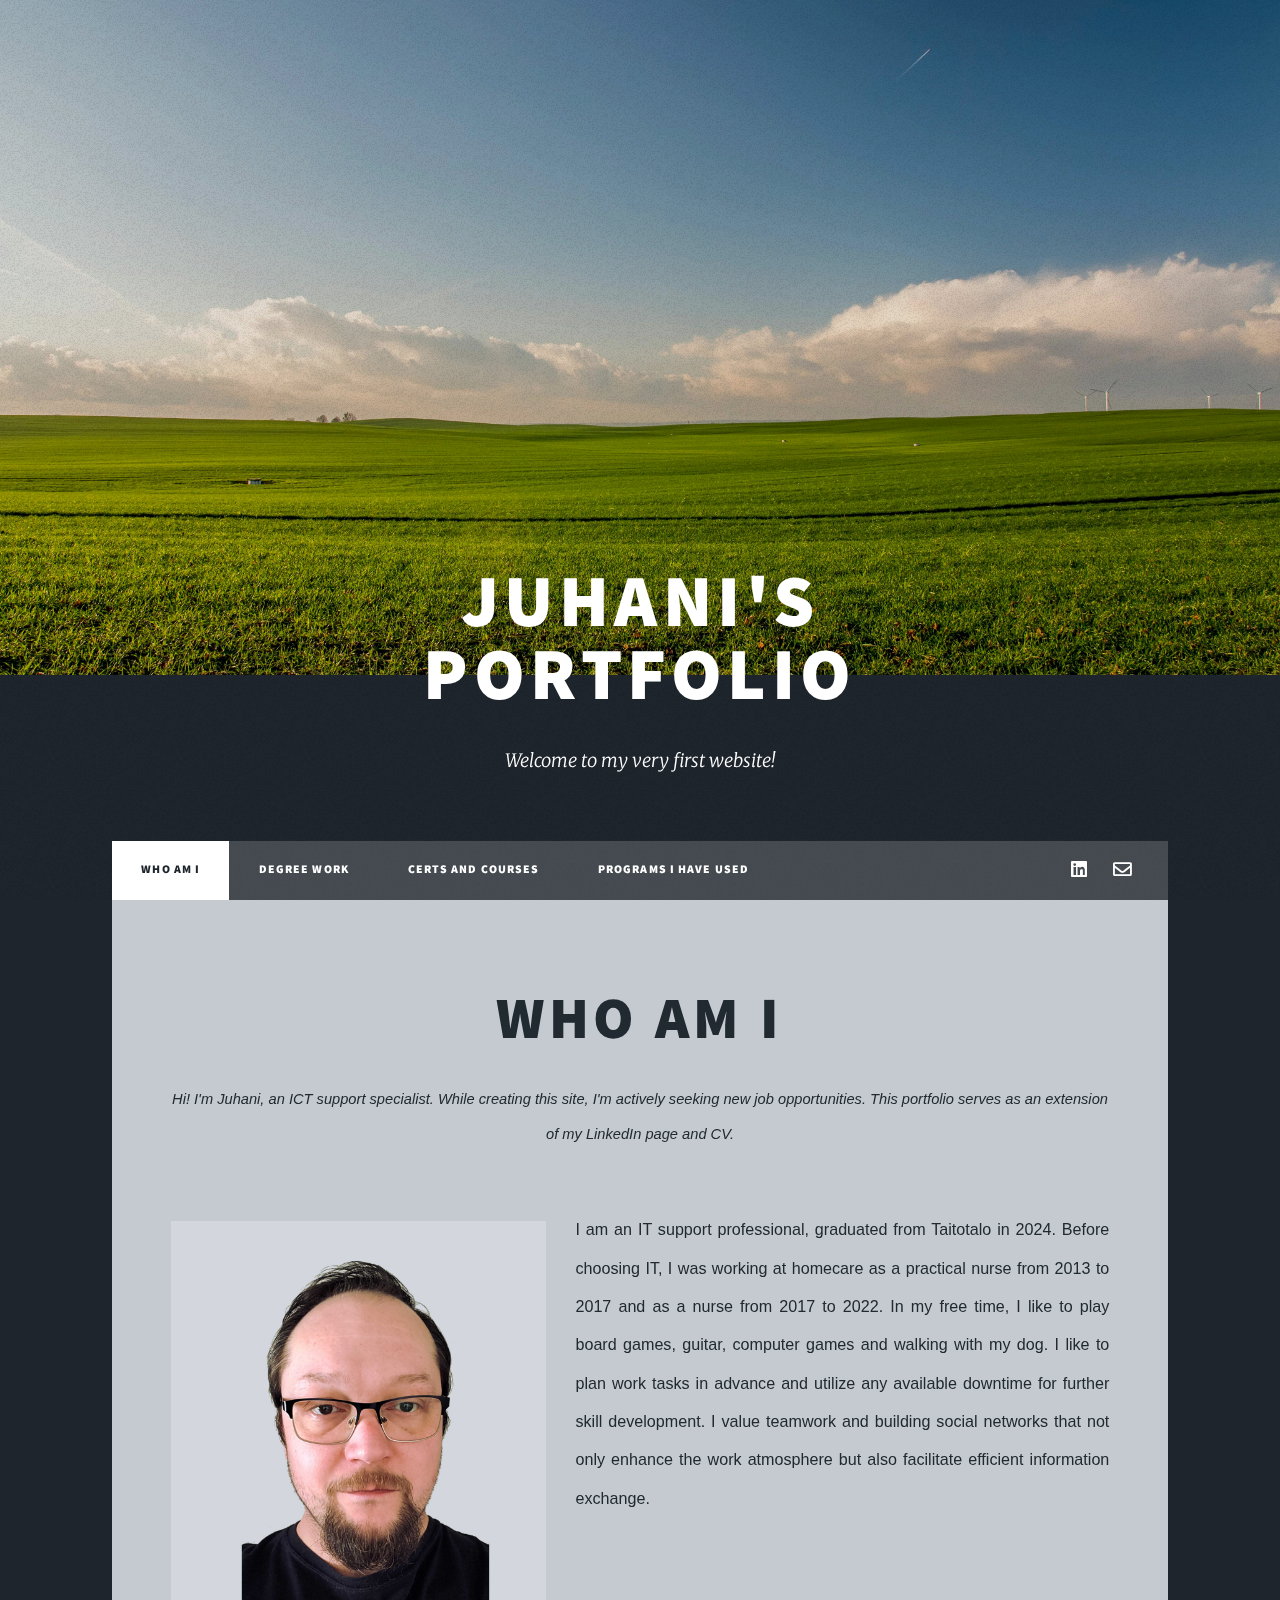
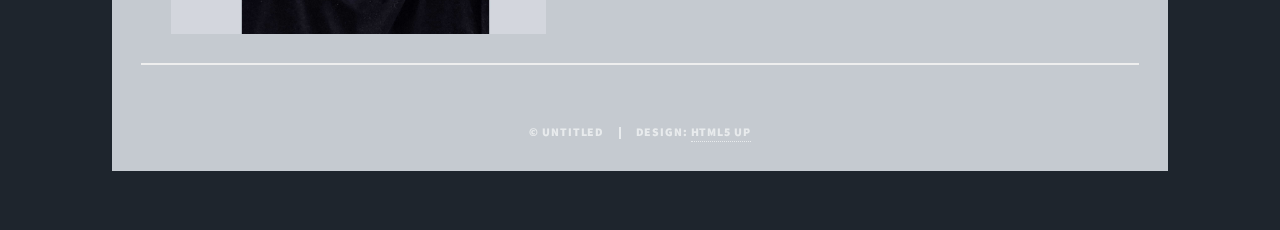
<file: index.html>
<!DOCTYPE HTML>
<!--
	Massively by HTML5 UP
	html5up.net | @ajlkn
	Free for personal and commercial use under the CCA 3.0 license (html5up.net/license)
	Background image Ákos Szabó
-->
<html lang="en">
	<head>
		<title>Juhani's Portfolio</title>
		<meta charset="utf-8" />
		<meta name="viewport" content="width=device-width, initial-scale=1, user-scalable=no" />
		<link rel="stylesheet" href="assets/css/main.css" />
		<noscript><link rel="stylesheet" href="assets/css/noscript.css" /></noscript>
	</head>
	<body class="is-preload">

		<!-- Wrapper -->
			<div id="wrapper" class="fade-in">

				<!-- Intro -->
					<div id="intro">
						<h1>Juhani's<br />
						Portfolio</h1>
						<p>Welcome to my very first website!</p>
					</div>

				<!-- Nav -->
					<nav id="nav">
						<ul class="links">
							<li class="active"><a href="index.html">Who am I</a></li>
							<li><a href="DegreeWork.html">Degree work</a></li>
							<li><a href="CertsAndCourses.html">Certs and courses</a></li>
							<li><a href="Programs.html">Programs I have used</a></li>
						</ul>
						<ul class="icons">
							<li><a href="https://www.linkedin.com/in/juhani-hamalainen/" class="icon brands fa-linkedin"><span class="label">LinkedIn</span></a></li>
							<li><a href="mailto:juhize21@gmail.com" class="fa fa-envelope , icon"></a></li>
						</ul>
					</nav>

				<!-- Main -->
					<div id="main">

						<!-- Featured Post -->
							<article class="post featured">
								<header class="major">
									<h2>Who am I</h2>
									<p>Hi! I'm Juhani, an ICT support specialist. While creating this site, I'm actively seeking new job opportunities. This portfolio serves as an extension of my LinkedIn page and CV.</p>
								</header>
								</ul>
								<p><span class="image left"><img src="images/kuva.jpg" alt="" /></span>I am an IT support professional, graduated from Taitotalo in 2024. Before choosing IT, I was working at homecare as a practical nurse from 2013 to 2017 and as a nurse from 2017 to 2022. In my free time, I like to play board games, guitar, computer games and walking with my dog. I like to plan work tasks in advance and utilize any available downtime for further skill development. I value teamwork and building social networks that not only enhance the work atmosphere but also facilitate efficient information exchange.</p>

							</article>

				<!-- Copyright -->
					<div id="copyright">
						<ul><li>&copy; Untitled</li><li>Design: <a href="https://html5up.net">HTML5 UP</a></li></ul>
					</div>

			</div>

		<!-- Scripts -->
			<script src="assets/js/jquery.min.js"></script>
			<script src="assets/js/jquery.scrollex.min.js"></script>
			<script src="assets/js/jquery.scrolly.min.js"></script>
			<script src="assets/js/browser.min.js"></script>
			<script src="assets/js/breakpoints.min.js"></script>
			<script src="assets/js/util.js"></script>
			<script src="assets/js/main.js"></script>

	</body>
</html>
</file>
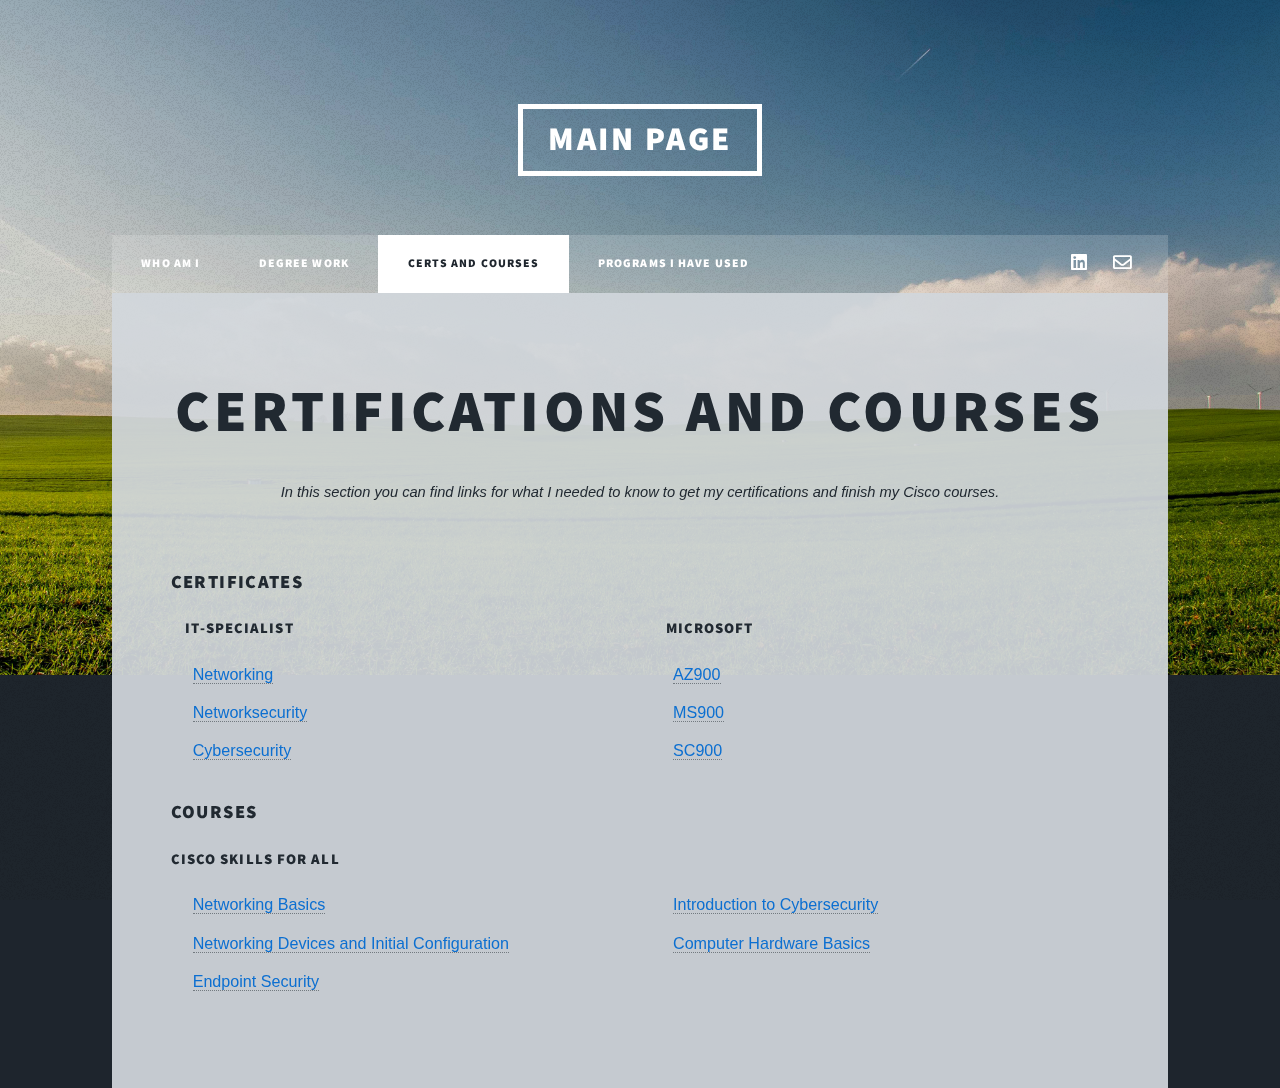
<file: CertsAndCourses.html>
<!DOCTYPE HTML>
<!--
	Massively by HTML5 UP
	html5up.net | @ajlkn
	Free for personal and commercial use under the CCA 3.0 license (html5up.net/license)
-->
<html lang="en">
	<head>
		<title>Certs and courses</title>
		<meta charset="utf-8" />
		<meta name="viewport" content="width=device-width, initial-scale=1, user-scalable=no" />
		<link rel="stylesheet" href="assets/css/main.css" />
		<noscript><link rel="stylesheet" href="assets/css/noscript.css" /></noscript>
	</head>
	<body class="is-preload">

		<!-- Wrapper -->
			<div id="wrapper">

				<!-- Header -->
					<header id="header">
						<a href="index.html" class="logo">Main page</a>
					</header>

				<!-- Nav -->
					<nav id="nav">
						<ul class="links">
							<li><a href="index.html">Who am I</a></li>
							<li><a href="DegreeWork.html">Degree work</a></li>
							<li class="active"><a href="CertsAndCourses.html">Certs and courses</a></li>
							<li><a href="Programs.html">Programs I have used</a></li>
						</ul>
						<ul class="icons">
							<li><a href="https://www.linkedin.com/in/juhani-hamalainen/" class="icon brands fa-linkedin"><span class="label">LinkedIn</span></a></li>
							<li><a href="mailto:juhize21@gmail.com" class="fa fa-envelope , icon"></a></li>
						</ul>
					</nav>

				<!-- Main -->
					<div id="main">

						<!-- Post -->
							<section class="post">
								<header class="major">
									<h2>Certifications and courses</h2>
								<p>In this section you can find links for what I needed to know to get my certifications and finish my Cisco courses.</p>
								</header>
				<h3>Certificates</h3>
				<div class="row">
					<div class="col-6 col-6-medium">
						<ul><h4>IT-Specialist</h4>
							<div>
							<li><a href="https://certiport.filecamp.com/s/a9msZi0MeCb5GRqt/fi">Networking</a></li>
							<li><a href="https://certiport.filecamp.com/s/SrAFlSAfRRFEnQBu/fi">Networksecurity</a></li>
							<li><a href="https://certiport.filecamp.com/s/WZamgoVwSSKHa5gU/fi">Cybersecurity</a></li>
							</div>
						</ul>
					</div>
					<div class="col-6 col-6-medium">
						<ul><h4>Microsoft</h4>
							<li><a href="https://learn.microsoft.com/en-us/credentials/certifications/resources/study-guides/az-900"> AZ900</a></li>
							<li><a href="https://learn.microsoft.com/en-us/credentials/certifications/resources/study-guides/ms-900"> MS900</a></li>
							<li><a href="https://learn.microsoft.com/en-us/credentials/certifications/resources/study-guides/sc-900"> SC900</a></li>
						</ul>
					</div>
				</div>
				<h3>Courses</h3>
				<h4>Cisco Skills For All</h4>
				<div class="row">
					<div class="col-6 col-6-medium">
						<ul>
							<div>
							<li><a href="https://skillsforall.com/course/networking-basics?courseLang=en-US">Networking Basics</a></li>
							<li><a href="https://skillsforall.com/course/networking-devices-and-initial-configuration?courseLang=en-US">Networking Devices and Initial Configuration</a></li>
							<li><a href="https://skillsforall.com/course/endpoint-security?courseLang=en-US">Endpoint Security</a></li>
							</div>
						</ul>
					</div>
						<div class="col-6 col-6-medium">
							<ul>
								<li><a href="https://skillsforall.com/course/introduction-to-cybersecurity?courseLang=en-US"> Introduction to Cybersecurity</a></li>
								<li><a href="https://skillsforall.com/course/computer-hardware-basics?courseLang=en-US"> Computer Hardware Basics</a></li>
							</ul>
						</div>




		<!-- Scripts -->
			<script src="assets/js/jquery.min.js"></script>
			<script src="assets/js/jquery.scrollex.min.js"></script>
			<script src="assets/js/jquery.scrolly.min.js"></script>
			<script src="assets/js/browser.min.js"></script>
			<script src="assets/js/breakpoints.min.js"></script>
			<script src="assets/js/util.js"></script>
			<script src="assets/js/main.js"></script>

	</body>
</html>
</file>
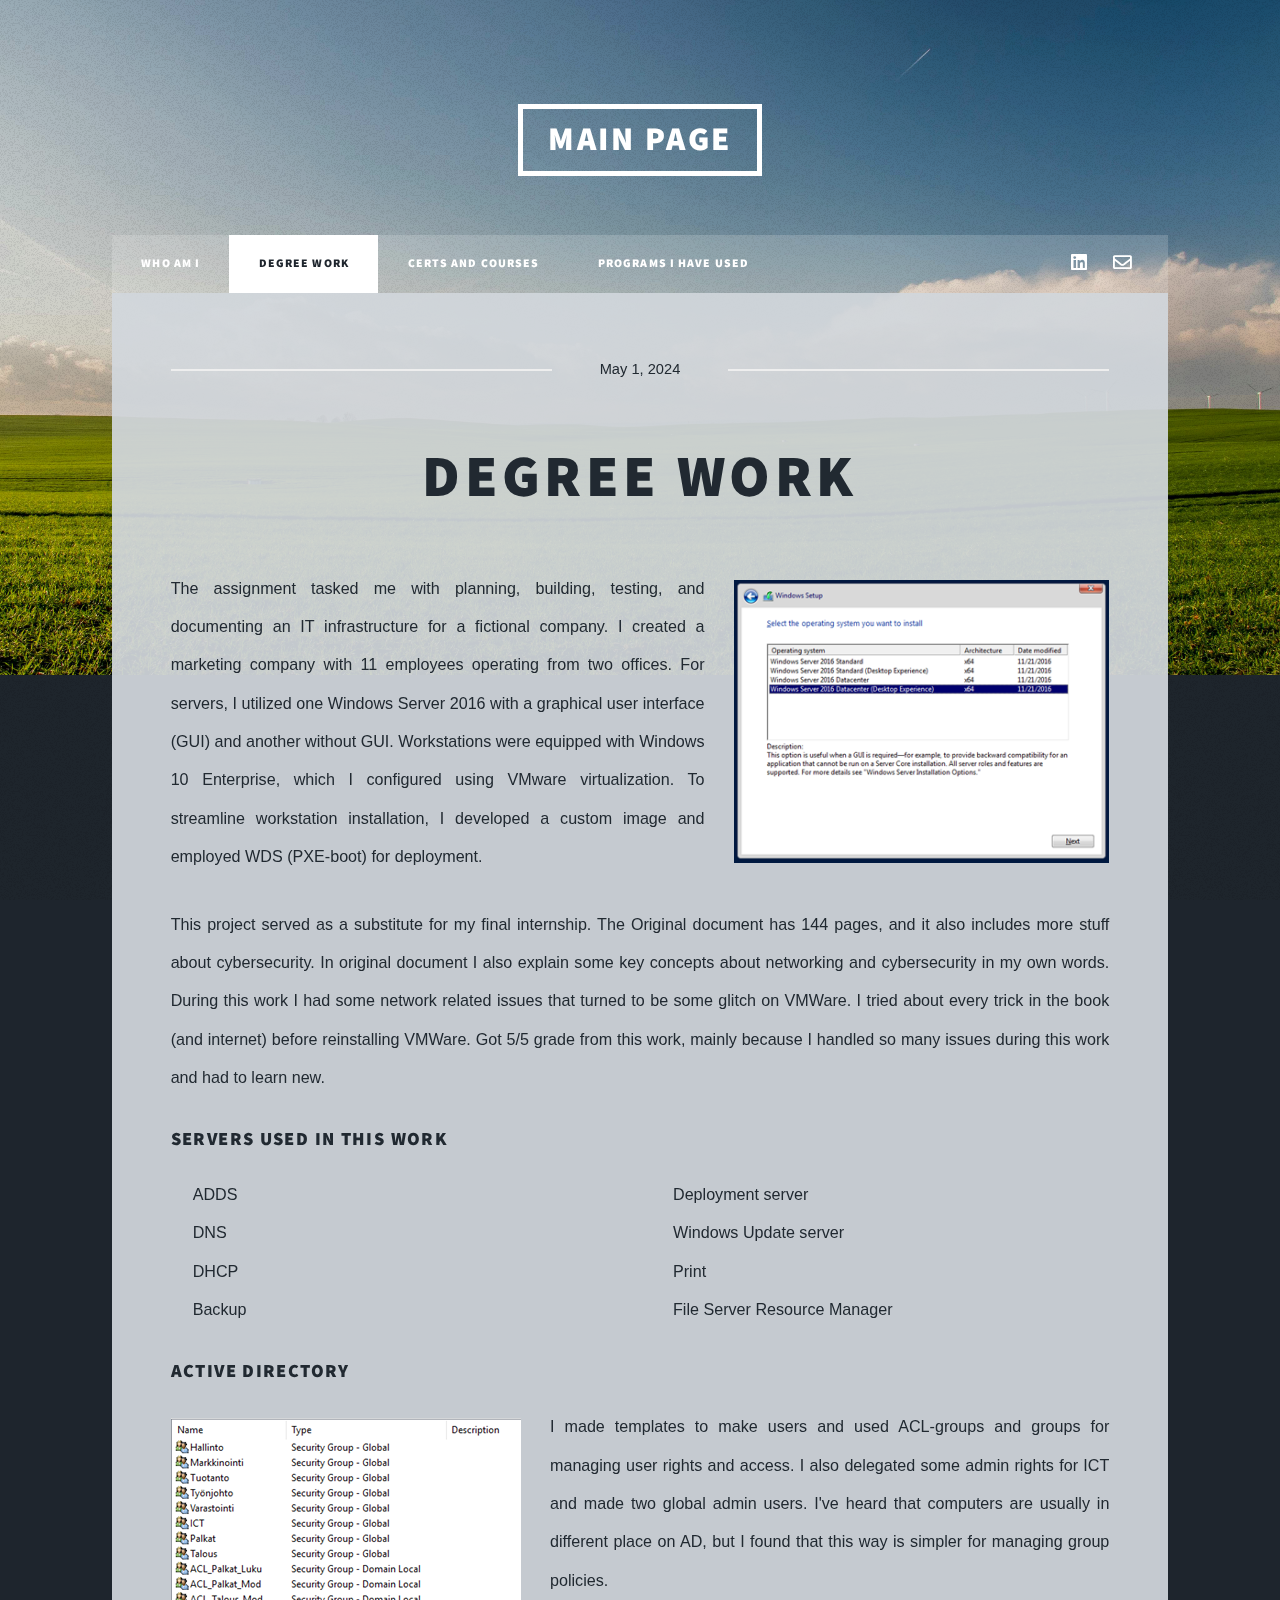
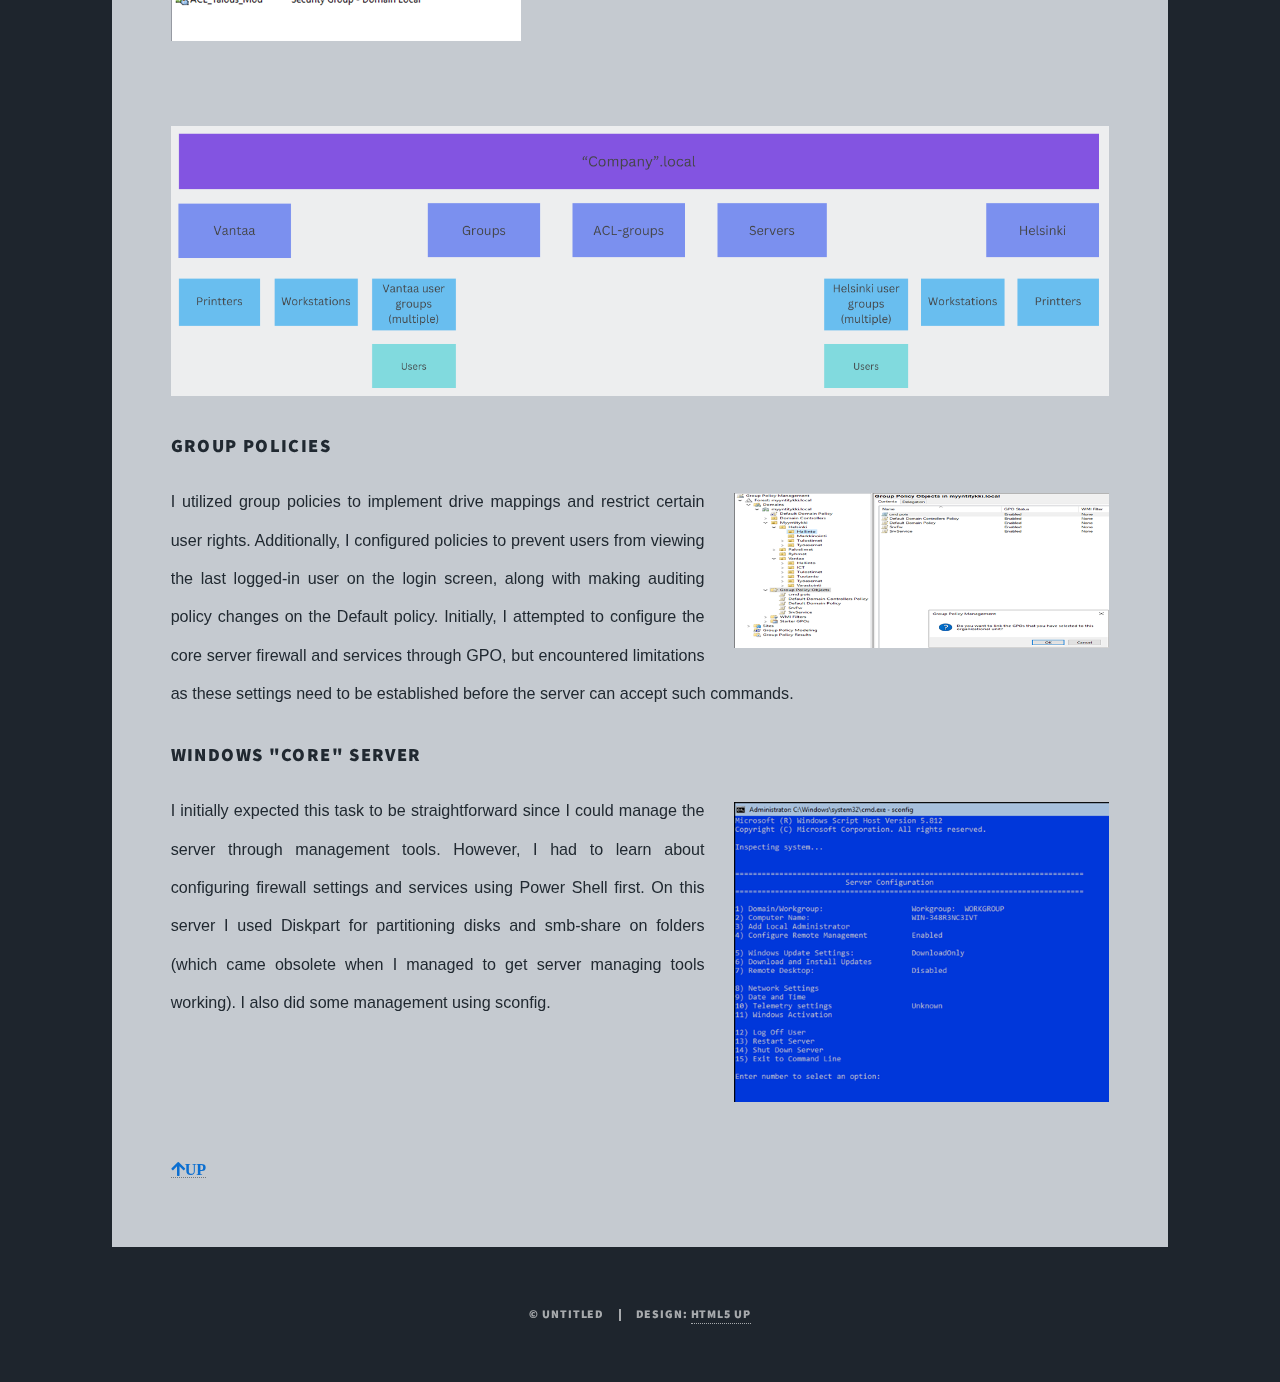
<file: DegreeWork.html>
<!DOCTYPE HTML>
<!--
	Massively by HTML5 UP
	html5up.net | @ajlkn
	Free for personal and commercial use under the CCA 3.0 license (html5up.net/license)
-->
<html lang="en">
	<head>
		<title>Degree work</title>
		<meta charset="utf-8" />
		<meta name="viewport" content="width=device-width, initial-scale=1, user-scalable=no" />
		<link rel="stylesheet" href="assets/css/main.css" />
		<noscript><link rel="stylesheet" href="assets/css/noscript.css" /></noscript>
	</head>
	<body class="is-preload">

		<!-- Wrapper -->
			<div id="wrapper">

				<!-- Header -->
					<header id="header">
						<a href="index.html" class="logo">Main page</a>
					</header>

				<!-- Nav -->
					<nav id="nav">
						<ul class="links">
							<li><a href="index.html">Who am I</a></li>
							<li class="active"><a href="DegreeWork.html">Degree work</a></li>
							<li><a href="CertsAndCourses.html">Certs and courses</a></li>
							<li><a href="Programs.html">Programs I have used</a></li>
						</ul>
						<ul class="icons">
							<li><a href="https://www.linkedin.com/in/juhani-hamalainen/" class="icon brands fa-linkedin"><span class="label">LinkedIn</span></a></li>
							<li><a href="mailto:juhize21@gmail.com" class="fa fa-envelope , icon"></a></li>
						</ul>
					</nav>

				<!-- Main -->
					<div id="main">

						<!-- Post -->
							<section class="post">
								<header class="major">
									<span class="date">May 1, 2024</span>
									<h2>Degree Work</h2>

								</header>
								<p><span class="image right"><img src="images/HKI1.png" alt="" /></span><p>The assignment tasked me with planning, building, testing, and documenting an IT infrastructure for a fictional company. I created a marketing company with 11 employees operating from two offices. For servers, I utilized one Windows Server 2016 with a graphical user interface (GUI) and another without GUI. Workstations were equipped with Windows 10 Enterprise, which I configured using VMware virtualization. To streamline workstation installation, I developed a custom image and employed WDS (PXE-boot) for deployment.</p>
								<p> This project served as a substitute for my final internship. The Original document has 144 pages, and it also includes more stuff about cybersecurity. In original document I also explain some key concepts about networking and cybersecurity in my own words. During this work I had some network related issues that turned to be some glitch on VMWare. I tried about every trick in the book (and internet) before reinstalling VMWare. Got 5/5 grade from this work, mainly because I handled so many issues during this work and had to learn new.</p>

							<h3>Servers used in this work</h3>
							<div class="row">
								<div class="col-6 col-12-small">
									<ul>
										<li>ADDS</li>
										<li>DNS</li>
										<li>DHCP</li>
										<li>Backup</li>
									</ul>
								</div>
								<div class="col-6 col-12-small">
									<ul>
										<li>Deployment server</li>
										<li>Windows Update server</li>
										<li>Print</li>
										<li>File Server Resource Manager</li>
									</ul>
								</div>
							<h3>Active Directory</h3>
							<p><span class="image left"><img src="images/Group.png" alt="" /></span>I made templates to make users and used ACL-groups and groups for managing user rights and access. I also delegated some admin rights for ICT and made two global admin users. I've heard that computers are usually in different place on AD, but I found that this way is simpler for managing group policies.</p>
							<span class="image fit"><img src="images/AD.png"></span>
							<h3>Group policies</h3>							
							<p><span class="image right">
									<img src="images/GP.png"></span>I utilized group policies to implement drive mappings and restrict certain user rights. Additionally, I configured policies to prevent users from viewing the last logged-in user on the login screen, along with making auditing policy changes on the Default policy. Initially, I attempted to configure the core server firewall and services through GPO, but encountered limitations as these settings need to be established before the server can accept such commands.</p>
							
							<h3>Windows "core" server</h3>
							<p><span class="image right"><img src="images/sconfig.png" alt="" /></span>
								I initially expected this task to be straightforward since I could manage the server through management tools. However, I had to learn about configuring firewall settings and services using Power Shell first. On this server I used Diskpart for partitioning disks and smb-share on folders (which came obsolete when I managed to get server managing tools working). I also did some management using sconfig.</p>
								
						<footer>
						<div>
						<a href="#" class="fa fa-arrow-up" ><span class="label">UP</span></a></span></li>
						</div>
						</footer>
	
						</section>

					</div>

				<!-- Copyright -->
					<div id="copyright">
						<ul><li>&copy; Untitled</li><li>Design: <a href="https://html5up.net">HTML5 UP</a></li></ul>
					</div>

			</div>

		<!-- Scripts -->
			<script src="assets/js/jquery.min.js"></script>
			<script src="assets/js/jquery.scrollex.min.js"></script>
			<script src="assets/js/jquery.scrolly.min.js"></script>
			<script src="assets/js/browser.min.js"></script>
			<script src="assets/js/breakpoints.min.js"></script>
			<script src="assets/js/util.js"></script>
			<script src="assets/js/main.js"></script>

	</body>
</html>
</file>
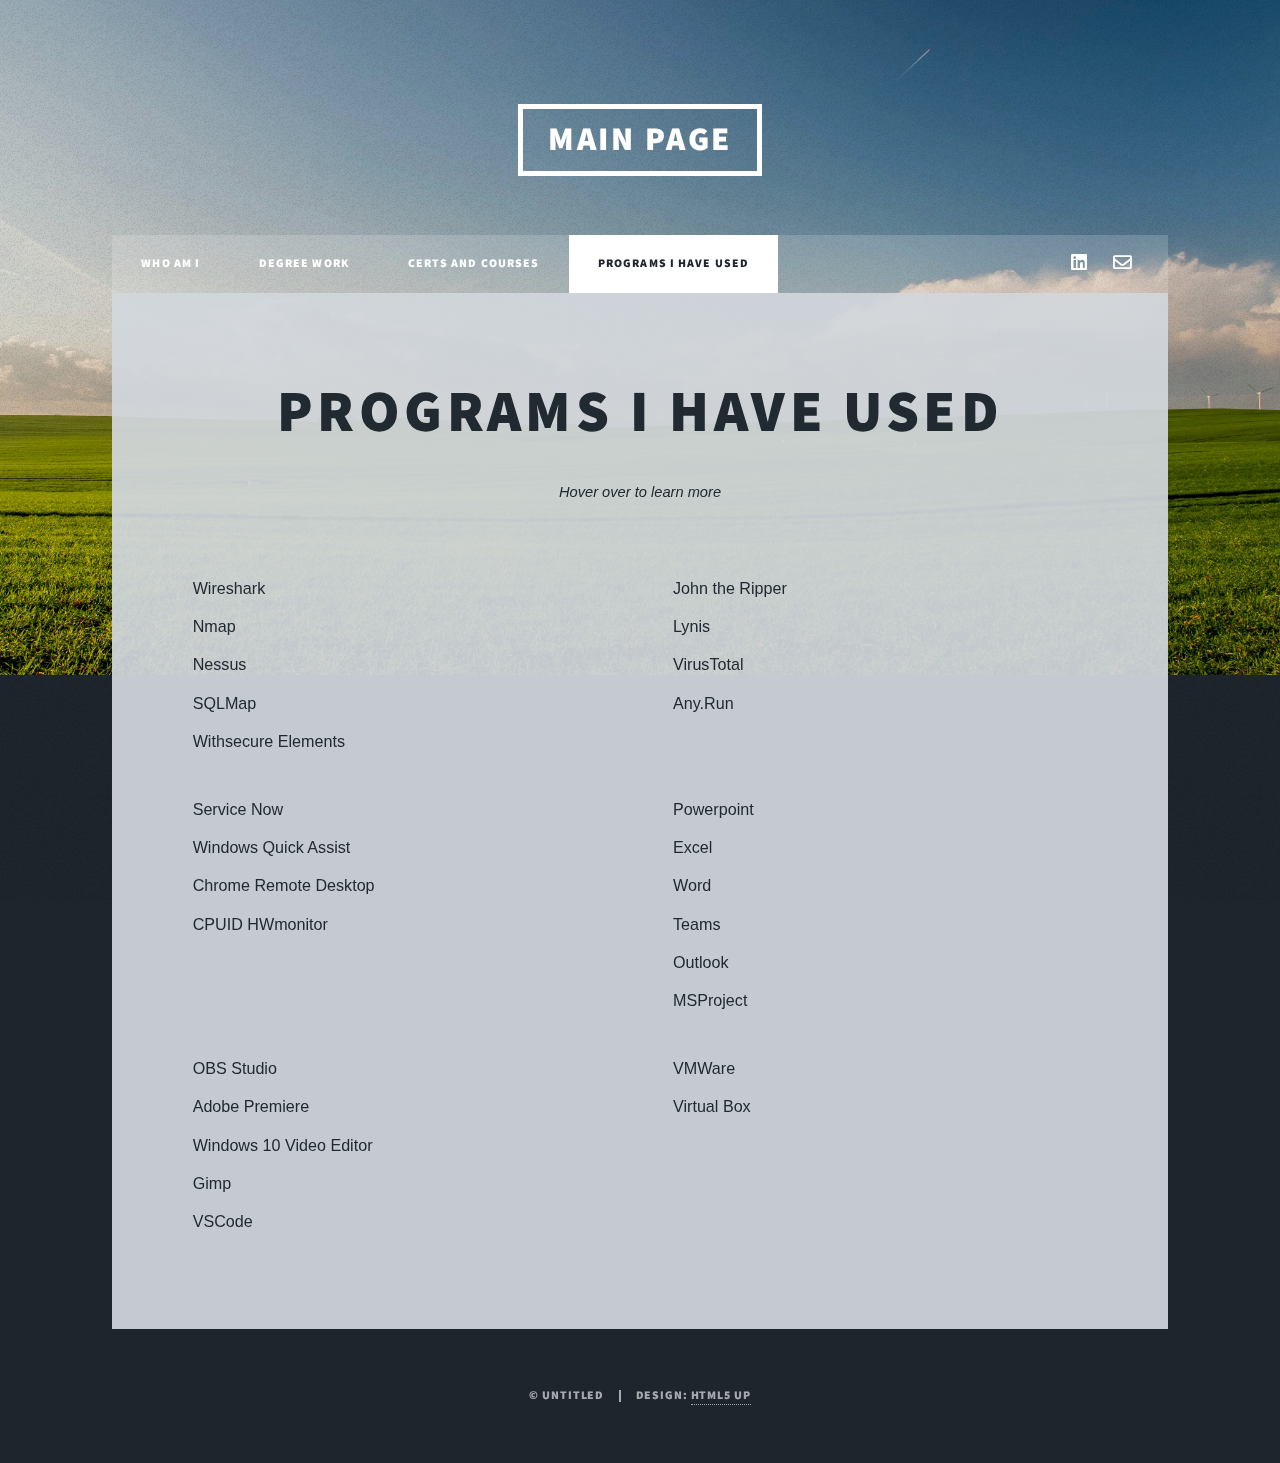
<file: Programs.html>
<!DOCTYPE HTML>
<!--
	Massively by HTML5 UP
	html5up.net | @ajlkn
	Free for personal and commercial use under the CCA 3.0 license (html5up.net/license)
-->
<html>
	<head>
		<title>Programs I have used</title>
		<meta charset="utf-8" />
		<meta name="viewport" content="width=device-width, initial-scale=1, user-scalable=no" />
		<link rel="stylesheet" href="assets/css/main.css" />
		<noscript><link rel="stylesheet" href="assets/css/noscript.css" /></noscript>
	</head>
	<body class="is-preload">

		<!-- Wrapper -->
			<div id="wrapper">

				<!-- Header -->
					<header id="header">
						<a href="index.html" class="logo">Main page</a>
					</header>

				<!-- Nav -->
					<nav id="nav">
						<ul class="links">
							<li><a href="index.html">Who am I</a></li>
							<li><a href="DegreeWork.html">Degree work</a></li>
							<li><a href="CertsAndCourses.html">Certs and courses</a></li>
							<li class="active"><a href="Programs.html">Programs I have used</a></li>
						</ul>
						<ul class="icons">
							<li><a href="https://www.linkedin.com/in/juhani-hamalainen/" class="icon brands fa-linkedin"><span class="label">LinkedIn</span></a></li>
							<li><a href="mailto:juhize21@gmail.com" class="fa fa-envelope , icon"></a></li>
						</ul>
					</nav>

				<!-- Main -->
					<div id="main">

						<!-- Post -->
							<section class="post">
								<header class="major">
									<h2>Programs I have used</h2>
									<p>Hover over to learn more</p>
								</header>

							<div class="row">
								<div class="col-6 col-12-small">
									<ul>
										<li><span class="tooltip">Wireshark<span class="tooltiptext">I've also used this in Cisco courses.<br> I also used this program to scan network traffic for my degree work.</span></li>
										<li><span class="tooltip">Nmap<span class="tooltiptext">I had a dedicated day for this at school, and I've <br>also used it to scan my home network and a smart TV for my degree work</li>
										<li><span class="tooltip">Nessus<span class="tooltiptext">I had a dedicated day for this at school.<br> I've also utilized it to scan my smart TV as part of my degree work.</li>
										<li><span class="tooltip">SQLMap<span class="tooltiptext">I used this program at school while learning about SQL.</li>
										<li><span class="tooltip">Withsecure Elements<span class="tooltiptext">I spent two full days learning about this program at school.</li>
									</ul>
								</div>
								<div class="col-6 col-12-small">
									<ul>
										<li><span class="tooltip">John the Ripper<span class="tooltiptext">I tried it on Cisco Endpoint Security.</li>
										<li><span class="tooltip">Lynis<span class="tooltiptext">I tried it on Cisco Endpoint Security.</li>
										<li><span class="tooltip">VirusTotal<span class="tooltiptext">I learned to use this tool in Cisco Endpoint Security</li>
										<li><span class="tooltip">Any.Run<span class="tooltiptext">I learned to use this tool in Cisco Endpoint Security</li>
									</ul>
								</div>
								<div class="col-6 col-12-small">
									<ul>
										<li><span class="tooltip">Service Now<span class="tooltiptext">I used this in a summer job in 2023.</span></li>
										<li><span class="tooltip">Windows Quick Assist<span class="tooltiptext">I learned to use this program at school, <br>and I've also assisted a friend with it.</span></li>
										<li><span class="tooltip">Chrome Remote Desktop<span class="tooltiptext">I learned to use this program at school.</span></li>
										<li><span class="tooltip">CPUID HWmonitor<span class="tooltiptext">I use this program for troubleshooting and after performing<br> maintenance or changing components on a computer</span></li>
									</ul>
								</div>
								<div class="col-6 col-12-small">
									<ul>
										<li>Powerpoint</li>
										<li>Excel</li>
										<li><span class="tooltip">Word<span class="tooltiptext">All schoolwork at the university had to follow a specific format.</span></li>
										<li>Teams</li>
										<li>Outlook</li>
										<li><span class="tooltip">MSProject<span class="tooltiptext">I learned about this for a full day at school.</span></li>
									</ul>
								</div>
								<div class="col-6 col-12-small">
									<ul>
										<li><span class="tooltip">OBS Studio<span class="tooltiptext">I've done a one gaming clip with it just for fun.</span></li>
										<li><span class="tooltip">Adobe Premiere<span class="tooltiptext">I had a dedicated day for this at school.</span></li>
										<li><span class="tooltip">Windows 10 Video Editor<span class="tooltiptext">I edited that gaming clip with this.</span></li>
										<li><span class="tooltip">Gimp<span class="tooltiptext">I edited my LinkedIn profile photo with this.</span></li>
										<li><span class="tooltip">VSCode<span class="tooltiptext">I used this while making this webpage <br>and on a python course at school.</span></li>
									</ul>
								</div>
								<div class="col-6 col-12-small">
									<ul>
										<li><span class="tooltip">VMWare<span class="tooltiptext">We used this program for all our virtual machines during school.</span></li>
										<li><span class="tooltip">Virtual Box<span class="tooltiptext">I used this in Cisco Endpoint Security</span></li>
									</ul>
								</div>

								
						</section>

					</div>

				<!-- Copyright -->
					<div id="copyright">
						<ul><li>&copy; Untitled</li><li>Design: <a href="https://html5up.net">HTML5 UP</a></li></ul>
					</div>

			</div>

		<!-- Scripts -->
			<script src="assets/js/jquery.min.js"></script>
			<script src="assets/js/jquery.scrollex.min.js"></script>
			<script src="assets/js/jquery.scrolly.min.js"></script>
			<script src="assets/js/browser.min.js"></script>
			<script src="assets/js/breakpoints.min.js"></script>
			<script src="assets/js/util.js"></script>
			<script src="assets/js/main.js"></script>

	</body>
</html>
</file>
<file: assets/css/main.css>
@import url(fontawesome-all.min.css);
@import url("https://fonts.googleapis.com/css?family=Merriweather:300,700,300italic,700italic|Source+Sans+Pro:900");

/*
	Massively by HTML5 UP
	html5up.net | @ajlkn
	Free for personal and commercial use under the CCA 3.0 license (html5up.net/license)
*/

html, body, div, span, applet, object,
iframe, h1, h2, h3, h4, h5, h6, p, blockquote,
pre, a, abbr, acronym, address, big, cite,
code, del, dfn, em, img, ins, kbd, q, s, samp,
small, strike, strong, sub, sup, tt, var, b,
u, i, center, dl, dt, dd, ol, ul, li, fieldset,
form, label, legend, table, caption, tbody,
tfoot, thead, tr, th, td, article, aside,
canvas, details, embed, figure, figcaption,
footer, header, hgroup, menu, nav, output, ruby,
section, summary, time, mark, audio, video {
	margin: 0;
	padding: 0;
	border: 0;
	font-size: 100%;
	font: inherit;
	vertical-align: baseline;}

article, aside, details, figcaption, figure,
footer, header, hgroup, menu, nav, section {
	display: block;}

body {
	line-height: 1;
}

ol, ul {
	list-style: none;
}

blockquote, q {
	quotes: none;
}

	blockquote:before, blockquote:after, q:before, q:after {
		content: '';
		content: none;
	}

table {
	border-collapse: collapse;
	border-spacing: 0;
}

body {
	-webkit-text-size-adjust: none;
}

mark {
	background-color: transparent;
	color: inherit;
}

input::-moz-focus-inner {
	border: 0;
	padding: 0;
}

input, select, textarea {
	-moz-appearance: none;
	-webkit-appearance: none;
	-ms-appearance: none;
	appearance: none;
}

/* Basic */

	@-ms-viewport {
		width: device-width;
	}

	body {
		-ms-overflow-style: scrollbar;
	}

	@media screen and (max-width: 480px) {

		html, body {
			min-width: 320px;
		}

	}

	html {
		box-sizing: border-box;
	}

	*, *:before, *:after {
		box-sizing: inherit;
	}

	body {
		background-color: #1e252d;
	}

		body.is-preload *, body.is-preload *:before, body.is-preload *:after {
			-moz-animation: none !important;
			-webkit-animation: none !important;
			-ms-animation: none !important;
			animation: none !important;
			-moz-transition: none !important;
			-webkit-transition: none !important;
			-ms-transition: none !important;
			transition: none !important;
		}

/* Type */

	html {
		font-size: 16pt;
	}

		@media screen and (max-width: 1680px) {

			html {
				font-size: 12pt;
			}

		}

		@media screen and (max-width: 1280px) {

			html {
				font-size: 11pt;
			}

		}

		@media screen and (max-width: 360px) {

			html {
				font-size: 10pt;
			}

		}

	body {
		color: #212931;
	}

	body, input, select, textarea {
		font-family: "Merriweather", Georgia, serif;
		font-weight: 300;
		font-size: 1rem;
		line-height: 2.375;
	}

	a {
		-moz-transition: color 0.2s ease-in-out, background-color 0.2s ease-in-out, border-color 0.2s ease-in-out, box-shadow 0.2s ease-in-out;
		-webkit-transition: color 0.2s ease-in-out, background-color 0.2s ease-in-out, border-color 0.2s ease-in-out, box-shadow 0.2s ease-in-out;
		-ms-transition: color 0.2s ease-in-out, background-color 0.2s ease-in-out, border-color 0.2s ease-in-out, box-shadow 0.2s ease-in-out;
		transition: color 0.2s ease-in-out, background-color 0.2s ease-in-out, border-color 0.2s ease-in-out, box-shadow 0.2s ease-in-out;
		border-bottom: dotted 1px;
		text-decoration: none;
	}

		a:hover {
			border-bottom-color: transparent;
		}

	strong, b {
		font-weight: 600;
	}

	em, i {
		font-style: italic;
	}

	p {
		text-align: justify;
		margin: 0 0 2rem 0;
	}

	h1, h2, h3, h4, h5, h6 {
		font-family: "Source Sans Pro", Helvetica, sans-serif;
		font-weight: 900;
		line-height: 1.5;
		letter-spacing: 0.075em;
		text-transform: uppercase;
		margin: 0 0 1rem 0;
	}

		h1 a, h2 a, h3 a, h4 a, h5 a, h6 a {
			border-bottom: 0;
			color: inherit;
			text-decoration: none;
		}

	h1 {
		font-size: 4rem;
		line-height: 1.1;
		margin: 0 0 2rem 0;
	}

	h2 {
		font-size: 1.75rem;
		line-height: 1.3;
		margin: 0 0 1.5rem 0;
	}

	h3 {
		font-size: 1.25rem;
		margin: 0 0 1.5rem 0;
	}

	h4 {
		font-size: 1rem;
	}

	h5 {
		font-size: 0.9rem;
	}

	h6 {
		font-size: 0.8rem;
	}

	sub {
		font-size: 0.8rem;
		position: relative;
		top: 0.5rem;
	}

	sup {
		font-size: 0.8rem;
		position: relative;
		top: -0.5rem;
	}

	blockquote {
		border-left: solid 4px;
		font-style: italic;
		margin: 0 0 2rem 0;
		padding: 0.5rem 0 0.5rem 2rem;
	}

	code {
		border: solid 2px;
		font-family: "Courier New", monospace;
		font-size: 0.9rem;
		margin: 0 0.25rem;
		padding: 0.25rem 0.65rem;
	}

	pre {
		-webkit-overflow-scrolling: touch;
		font-family: "Courier New", monospace;
		font-size: 0.9rem;
		margin: 0 0 2rem 0;
	}

		pre code {
			display: block;
			line-height: 1.75;
			padding: 1rem 1.5rem;
			overflow-x: auto;
		}

	hr {
		border: 0;
		border-bottom: solid 2px;
		margin: 3rem 0;
	}

		hr.major {
			margin: 5rem 0;
		}

	.align-left {
		text-align: left;
	}

	.align-center {
		text-align: center;
	}

	.align-right {
		text-align: right;
	}

	input, select, textarea {
		color: #212931;
	}

	a {
		color: #0c6fd1;
		border-bottom-color: rgba(33, 41, 49, 0.5);
	}

		a:hover {
			border-bottom-color: transparent;
			color: #18bfef !important;
		}

	strong, b {
		color: #212931;
	}

	h1, h2, h3, h4, h5, h6 {
		color: #212931;
	}

	blockquote {
		border-left-color: #eeeeee;
	}

	code {
		background: rgba(220, 220, 220, 0.25);
		border-color: #eeeeee;
	}

	hr {
		border-bottom-color: #eeeeee;
	}

/* Row */

	.row {
		display: flex;
		flex-wrap: wrap;
		box-sizing: border-box;
		align-items: stretch;
	}

		.row > * {
			box-sizing: border-box;
		}

		.row.gtr-uniform > * > :last-child {
			margin-bottom: 0;
		}

		.row.aln-left {
			justify-content: flex-start;
		}

		.row.aln-center {
			justify-content: center;
		}

		.row.aln-right {
			justify-content: flex-end;
		}

		.row.aln-top {
			align-items: flex-start;
		}

		.row.aln-middle {
			align-items: center;
		}

		.row.aln-bottom {
			align-items: flex-end;
		}

		.row > .imp {
			order: -1;
		}

		.row > .col-1 {
			width: 8.33333%;
		}

		.row > .off-1 {
			margin-left: 8.33333%;
		}

		.row > .col-2 {
			width: 16.66667%;
		}

		.row > .off-2 {
			margin-left: 16.66667%;
		}

		.row > .col-3 {
			width: 25%;
		}

		.row > .off-3 {
			margin-left: 25%;
		}

		.row > .col-4 {
			width: 33.33333%;
		}

		.row > .off-4 {
			margin-left: 33.33333%;
		}

		.row > .col-5 {
			width: 41.66667%;
		}

		.row > .off-5 {
			margin-left: 41.66667%;
		}

		.row > .col-6 {
			width: 50%;
		}

		.row > .off-6 {
			margin-left: 50%;
		}

		.row > .col-7 {
			width: 58.33333%;
		}

		.row > .off-7 {
			margin-left: 58.33333%;
		}

		.row > .col-8 {
			width: 66.66667%;
		}

		.row > .off-8 {
			margin-left: 66.66667%;
		}

		.row > .col-9 {
			width: 75%;
		}

		.row > .off-9 {
			margin-left: 75%;
		}

		.row > .col-10 {
			width: 83.33333%;
		}

		.row > .off-10 {
			margin-left: 83.33333%;
		}

		.row > .col-11 {
			width: 91.66667%;
		}

		.row > .off-11 {
			margin-left: 91.66667%;
		}

		.row > .col-12 {
			width: 100%;
		}

		.row > .off-12 {
			margin-left: 100%;
		}

		.row.gtr-0 {
			margin-top: 0;
			margin-left: 0rem;
		}

			.row.gtr-0 > * {
				padding: 0 0 0 0rem;
			}

			.row.gtr-0.gtr-uniform {
				margin-top: 0rem;
			}

				.row.gtr-0.gtr-uniform > * {
					padding-top: 0rem;
				}

		.row.gtr-25 {
			margin-top: 0;
			margin-left: -0.375rem;
		}

			.row.gtr-25 > * {
				padding: 0 0 0 0.375rem;
			}

			.row.gtr-25.gtr-uniform {
				margin-top: -0.375rem;
			}

				.row.gtr-25.gtr-uniform > * {
					padding-top: 0.375rem;
				}

		.row.gtr-50 {
			margin-top: 0;
			margin-left: -0.75rem;
		}

			.row.gtr-50 > * {
				padding: 0 0 0 0.75rem;
			}

			.row.gtr-50.gtr-uniform {
				margin-top: -0.75rem;
			}

				.row.gtr-50.gtr-uniform > * {
					padding-top: 0.75rem;
				}

		.row {
			margin-top: 0;
			margin-left: -1.5rem;
		}

			.row > * {
				padding: 0 0 0 1.5rem;
			}

			.row.gtr-uniform {
				margin-top: -1.5rem;
			}

				.row.gtr-uniform > * {
					padding-top: 1.5rem;
				}

		.row.gtr-150 {
			margin-top: 0;
			margin-left: -2.25rem;
		}

			.row.gtr-150 > * {
				padding: 0 0 0 2.25rem;
			}

			.row.gtr-150.gtr-uniform {
				margin-top: -2.25rem;
			}

				.row.gtr-150.gtr-uniform > * {
					padding-top: 2.25rem;
				}

		.row.gtr-200 {
			margin-top: 0;
			margin-left: -3rem;
		}

			.row.gtr-200 > * {
				padding: 0 0 0 3rem;
			}

			.row.gtr-200.gtr-uniform {
				margin-top: -3rem;
			}

				.row.gtr-200.gtr-uniform > * {
					padding-top: 3rem;
				}

		@media screen and (max-width: 1680px) {

			.row {
				display: flex;
				flex-wrap: wrap;
				box-sizing: border-box;
				align-items: stretch;
			}

				.row > * {
					box-sizing: border-box;
				}

				.row.gtr-uniform > * > :last-child {
					margin-bottom: 0;
				}

				.row.aln-left {
					justify-content: flex-start;
				}

				.row.aln-center {
					justify-content: center;
				}

				.row.aln-right {
					justify-content: flex-end;
				}

				.row.aln-top {
					align-items: flex-start;
				}

				.row.aln-middle {
					align-items: center;
				}

				.row.aln-bottom {
					align-items: flex-end;
				}

				.row > .imp-xlarge {
					order: -1;
				}

				.row > .col-1-xlarge {
					width: 8.33333%;
				}

				.row > .off-1-xlarge {
					margin-left: 8.33333%;
				}

				.row > .col-2-xlarge {
					width: 16.66667%;
				}

				.row > .off-2-xlarge {
					margin-left: 16.66667%;
				}

				.row > .col-3-xlarge {
					width: 25%;
				}

				.row > .off-3-xlarge {
					margin-left: 25%;
				}

				.row > .col-4-xlarge {
					width: 33.33333%;
				}

				.row > .off-4-xlarge {
					margin-left: 33.33333%;
				}

				.row > .col-5-xlarge {
					width: 41.66667%;
				}

				.row > .off-5-xlarge {
					margin-left: 41.66667%;
				}

				.row > .col-6-xlarge {
					width: 50%;
				}

				.row > .off-6-xlarge {
					margin-left: 50%;
				}

				.row > .col-7-xlarge {
					width: 58.33333%;
				}

				.row > .off-7-xlarge {
					margin-left: 58.33333%;
				}

				.row > .col-8-xlarge {
					width: 66.66667%;
				}

				.row > .off-8-xlarge {
					margin-left: 66.66667%;
				}

				.row > .col-9-xlarge {
					width: 75%;
				}

				.row > .off-9-xlarge {
					margin-left: 75%;
				}

				.row > .col-10-xlarge {
					width: 83.33333%;
				}

				.row > .off-10-xlarge {
					margin-left: 83.33333%;
				}

				.row > .col-11-xlarge {
					width: 91.66667%;
				}

				.row > .off-11-xlarge {
					margin-left: 91.66667%;
				}

				.row > .col-12-xlarge {
					width: 100%;
				}

				.row > .off-12-xlarge {
					margin-left: 100%;
				}

				.row.gtr-0 {
					margin-top: 0;
					margin-left: 0rem;
				}

					.row.gtr-0 > * {
						padding: 0 0 0 0rem;
					}

					.row.gtr-0.gtr-uniform {
						margin-top: 0rem;
					}

						.row.gtr-0.gtr-uniform > * {
							padding-top: 0rem;
						}

				.row.gtr-25 {
					margin-top: 0;
					margin-left: -0.375rem;
				}

					.row.gtr-25 > * {
						padding: 0 0 0 0.375rem;
					}

					.row.gtr-25.gtr-uniform {
						margin-top: -0.375rem;
					}

						.row.gtr-25.gtr-uniform > * {
							padding-top: 0.375rem;
						}

				.row.gtr-50 {
					margin-top: 0;
					margin-left: -0.75rem;
				}

					.row.gtr-50 > * {
						padding: 0 0 0 0.75rem;
					}

					.row.gtr-50.gtr-uniform {
						margin-top: -0.75rem;
					}

						.row.gtr-50.gtr-uniform > * {
							padding-top: 0.75rem;
						}

				.row {
					margin-top: 0;
					margin-left: -1.5rem;
				}

					.row > * {
						padding: 0 0 0 1.5rem;
					}

					.row.gtr-uniform {
						margin-top: -1.5rem;
					}

						.row.gtr-uniform > * {
							padding-top: 1.5rem;
						}

				.row.gtr-150 {
					margin-top: 0;
					margin-left: -2.25rem;
				}

					.row.gtr-150 > * {
						padding: 0 0 0 2.25rem;
					}

					.row.gtr-150.gtr-uniform {
						margin-top: -2.25rem;
					}

						.row.gtr-150.gtr-uniform > * {
							padding-top: 2.25rem;
						}

				.row.gtr-200 {
					margin-top: 0;
					margin-left: -3rem;
				}

					.row.gtr-200 > * {
						padding: 0 0 0 3rem;
					}

					.row.gtr-200.gtr-uniform {
						margin-top: -3rem;
					}

						.row.gtr-200.gtr-uniform > * {
							padding-top: 3rem;
						}

		}

		@media screen and (max-width: 1280px) {

			.row {
				display: flex;
				flex-wrap: wrap;
				box-sizing: border-box;
				align-items: stretch;
			}

				.row > * {
					box-sizing: border-box;
				}

				.row.gtr-uniform > * > :last-child {
					margin-bottom: 0;
				}

				.row.aln-left {
					justify-content: flex-start;
				}

				.row.aln-center {
					justify-content: center;
				}

				.row.aln-right {
					justify-content: flex-end;
				}

				.row.aln-top {
					align-items: flex-start;
				}

				.row.aln-middle {
					align-items: center;
				}

				.row.aln-bottom {
					align-items: flex-end;
				}

				.row > .imp-large {
					order: -1;
				}

				.row > .col-1-large {
					width: 8.33333%;
				}

				.row > .off-1-large {
					margin-left: 8.33333%;
				}

				.row > .col-2-large {
					width: 16.66667%;
				}

				.row > .off-2-large {
					margin-left: 16.66667%;
				}

				.row > .col-3-large {
					width: 25%;
				}

				.row > .off-3-large {
					margin-left: 25%;
				}

				.row > .col-4-large {
					width: 33.33333%;
				}

				.row > .off-4-large {
					margin-left: 33.33333%;
				}

				.row > .col-5-large {
					width: 41.66667%;
				}

				.row > .off-5-large {
					margin-left: 41.66667%;
				}

				.row > .col-6-large {
					width: 50%;
				}

				.row > .off-6-large {
					margin-left: 50%;
				}

				.row > .col-7-large {
					width: 58.33333%;
				}

				.row > .off-7-large {
					margin-left: 58.33333%;
				}

				.row > .col-8-large {
					width: 66.66667%;
				}

				.row > .off-8-large {
					margin-left: 66.66667%;
				}

				.row > .col-9-large {
					width: 75%;
				}

				.row > .off-9-large {
					margin-left: 75%;
				}

				.row > .col-10-large {
					width: 83.33333%;
				}

				.row > .off-10-large {
					margin-left: 83.33333%;
				}

				.row > .col-11-large {
					width: 91.66667%;
				}

				.row > .off-11-large {
					margin-left: 91.66667%;
				}

				.row > .col-12-large {
					width: 100%;
				}

				.row > .off-12-large {
					margin-left: 100%;
				}

				.row.gtr-0 {
					margin-top: 0;
					margin-left: 0rem;
				}

					.row.gtr-0 > * {
						padding: 0 0 0 0rem;
					}

					.row.gtr-0.gtr-uniform {
						margin-top: 0rem;
					}

						.row.gtr-0.gtr-uniform > * {
							padding-top: 0rem;
						}

				.row.gtr-25 {
					margin-top: 0;
					margin-left: -0.375rem;
				}

					.row.gtr-25 > * {
						padding: 0 0 0 0.375rem;
					}

					.row.gtr-25.gtr-uniform {
						margin-top: -0.375rem;
					}

						.row.gtr-25.gtr-uniform > * {
							padding-top: 0.375rem;
						}

				.row.gtr-50 {
					margin-top: 0;
					margin-left: -0.75rem;
				}

					.row.gtr-50 > * {
						padding: 0 0 0 0.75rem;
					}

					.row.gtr-50.gtr-uniform {
						margin-top: -0.75rem;
					}

						.row.gtr-50.gtr-uniform > * {
							padding-top: 0.75rem;
						}

				.row {
					margin-top: 0;
					margin-left: -1.5rem;
				}

					.row > * {
						padding: 0 0 0 1.5rem;
					}

					.row.gtr-uniform {
						margin-top: -1.5rem;
					}

						.row.gtr-uniform > * {
							padding-top: 1.5rem;
						}

				.row.gtr-150 {
					margin-top: 0;
					margin-left: -2.25rem;
				}

					.row.gtr-150 > * {
						padding: 0 0 0 2.25rem;
					}

					.row.gtr-150.gtr-uniform {
						margin-top: -2.25rem;
					}

						.row.gtr-150.gtr-uniform > * {
							padding-top: 2.25rem;
						}

				.row.gtr-200 {
					margin-top: 0;
					margin-left: -3rem;
				}

					.row.gtr-200 > * {
						padding: 0 0 0 3rem;
					}

					.row.gtr-200.gtr-uniform {
						margin-top: -3rem;
					}

						.row.gtr-200.gtr-uniform > * {
							padding-top: 3rem;
						}

		}

		@media screen and (max-width: 980px) {

			.row {
				display: flex;
				flex-wrap: wrap;
				box-sizing: border-box;
				align-items: stretch;
			}

				.row > * {
					box-sizing: border-box;
				}

				.row.gtr-uniform > * > :last-child {
					margin-bottom: 0;
				}

				.row.aln-left {
					justify-content: flex-start;
				}

				.row.aln-center {
					justify-content: center;
				}

				.row.aln-right {
					justify-content: flex-end;
				}

				.row.aln-top {
					align-items: flex-start;
				}

				.row.aln-middle {
					align-items: center;
				}

				.row.aln-bottom {
					align-items: flex-end;
				}

				.row > .imp-medium {
					order: -1;
				}

				.row > .col-1-medium {
					width: 8.33333%;
				}

				.row > .off-1-medium {
					margin-left: 8.33333%;
				}

				.row > .col-2-medium {
					width: 16.66667%;
				}

				.row > .off-2-medium {
					margin-left: 16.66667%;
				}

				.row > .col-3-medium {
					width: 25%;
				}

				.row > .off-3-medium {
					margin-left: 25%;
				}

				.row > .col-4-medium {
					width: 33.33333%;
				}

				.row > .off-4-medium {
					margin-left: 33.33333%;
				}

				.row > .col-5-medium {
					width: 41.66667%;
				}

				.row > .off-5-medium {
					margin-left: 41.66667%;
				}

				.row > .col-6-medium {
					width: 50%;
				}

				.row > .off-6-medium {
					margin-left: 50%;
				}

				.row > .col-7-medium {
					width: 58.33333%;
				}

				.row > .off-7-medium {
					margin-left: 58.33333%;
				}

				.row > .col-8-medium {
					width: 66.66667%;
				}

				.row > .off-8-medium {
					margin-left: 66.66667%;
				}

				.row > .col-9-medium {
					width: 75%;
				}

				.row > .off-9-medium {
					margin-left: 75%;
				}

				.row > .col-10-medium {
					width: 83.33333%;
				}

				.row > .off-10-medium {
					margin-left: 83.33333%;
				}

				.row > .col-11-medium {
					width: 91.66667%;
				}

				.row > .off-11-medium {
					margin-left: 91.66667%;
				}

				.row > .col-12-medium {
					width: 100%;
				}

				.row > .off-12-medium {
					margin-left: 100%;
				}

				.row.gtr-0 {
					margin-top: 0;
					margin-left: 0rem;
				}

					.row.gtr-0 > * {
						padding: 0 0 0 0rem;
					}

					.row.gtr-0.gtr-uniform {
						margin-top: 0rem;
					}

						.row.gtr-0.gtr-uniform > * {
							padding-top: 0rem;
						}

				.row.gtr-25 {
					margin-top: 0;
					margin-left: -0.375rem;
				}

					.row.gtr-25 > * {
						padding: 0 0 0 0.375rem;
					}

					.row.gtr-25.gtr-uniform {
						margin-top: -0.375rem;
					}

						.row.gtr-25.gtr-uniform > * {
							padding-top: 0.375rem;
						}

				.row.gtr-50 {
					margin-top: 0;
					margin-left: -0.75rem;
				}

					.row.gtr-50 > * {
						padding: 0 0 0 0.75rem;
					}

					.row.gtr-50.gtr-uniform {
						margin-top: -0.75rem;
					}

						.row.gtr-50.gtr-uniform > * {
							padding-top: 0.75rem;
						}

				.row {
					margin-top: 0;
					margin-left: -1.5rem;
				}

					.row > * {
						padding: 0 0 0 1.5rem;
					}

					.row.gtr-uniform {
						margin-top: -1.5rem;
					}

						.row.gtr-uniform > * {
							padding-top: 1.5rem;
						}

				.row.gtr-150 {
					margin-top: 0;
					margin-left: -2.25rem;
				}

					.row.gtr-150 > * {
						padding: 0 0 0 2.25rem;
					}

					.row.gtr-150.gtr-uniform {
						margin-top: -2.25rem;
					}

						.row.gtr-150.gtr-uniform > * {
							padding-top: 2.25rem;
						}

				.row.gtr-200 {
					margin-top: 0;
					margin-left: -3rem;
				}

					.row.gtr-200 > * {
						padding: 0 0 0 3rem;
					}

					.row.gtr-200.gtr-uniform {
						margin-top: -3rem;
					}

						.row.gtr-200.gtr-uniform > * {
							padding-top: 3rem;
						}

		}

		@media screen and (max-width: 736px) {

			.row {
				display: flex;
				flex-wrap: wrap;
				box-sizing: border-box;
				align-items: stretch;
			}

				.row > * {
					box-sizing: border-box;
				}

				.row.gtr-uniform > * > :last-child {
					margin-bottom: 0;
				}

				.row.aln-left {
					justify-content: flex-start;
				}

				.row.aln-center {
					justify-content: center;
				}

				.row.aln-right {
					justify-content: flex-end;
				}

				.row.aln-top {
					align-items: flex-start;
				}

				.row.aln-middle {
					align-items: center;
				}

				.row.aln-bottom {
					align-items: flex-end;
				}

				.row > .imp-small {
					order: -1;
				}

				.row > .col-1-small {
					width: 8.33333%;
				}

				.row > .off-1-small {
					margin-left: 8.33333%;
				}

				.row > .col-2-small {
					width: 16.66667%;
				}

				.row > .off-2-small {
					margin-left: 16.66667%;
				}

				.row > .col-3-small {
					width: 25%;
				}

				.row > .off-3-small {
					margin-left: 25%;
				}

				.row > .col-4-small {
					width: 33.33333%;
				}

				.row > .off-4-small {
					margin-left: 33.33333%;
				}

				.row > .col-5-small {
					width: 41.66667%;
				}

				.row > .off-5-small {
					margin-left: 41.66667%;
				}

				.row > .col-6-small {
					width: 50%;
				}

				.row > .off-6-small {
					margin-left: 50%;
				}

				.row > .col-7-small {
					width: 58.33333%;
				}

				.row > .off-7-small {
					margin-left: 58.33333%;
				}

				.row > .col-8-small {
					width: 66.66667%;
				}

				.row > .off-8-small {
					margin-left: 66.66667%;
				}

				.row > .col-9-small {
					width: 75%;
				}

				.row > .off-9-small {
					margin-left: 75%;
				}

				.row > .col-10-small {
					width: 83.33333%;
				}

				.row > .off-10-small {
					margin-left: 83.33333%;
				}

				.row > .col-11-small {
					width: 91.66667%;
				}

				.row > .off-11-small {
					margin-left: 91.66667%;
				}

				.row > .col-12-small {
					width: 100%;
				}

				.row > .off-12-small {
					margin-left: 100%;
				}

				.row.gtr-0 {
					margin-top: 0;
					margin-left: 0rem;
				}

					.row.gtr-0 > * {
						padding: 0 0 0 0rem;
					}

					.row.gtr-0.gtr-uniform {
						margin-top: 0rem;
					}

						.row.gtr-0.gtr-uniform > * {
							padding-top: 0rem;
						}

				.row.gtr-25 {
					margin-top: 0;
					margin-left: -0.375rem;
				}

					.row.gtr-25 > * {
						padding: 0 0 0 0.375rem;
					}

					.row.gtr-25.gtr-uniform {
						margin-top: -0.375rem;
					}

						.row.gtr-25.gtr-uniform > * {
							padding-top: 0.375rem;
						}

				.row.gtr-50 {
					margin-top: 0;
					margin-left: -0.75rem;
				}

					.row.gtr-50 > * {
						padding: 0 0 0 0.75rem;
					}

					.row.gtr-50.gtr-uniform {
						margin-top: -0.75rem;
					}

						.row.gtr-50.gtr-uniform > * {
							padding-top: 0.75rem;
						}

				.row {
					margin-top: 0;
					margin-left: -1.5rem;
				}

					.row > * {
						padding: 0 0 0 1.5rem;
					}

					.row.gtr-uniform {
						margin-top: -1.5rem;
					}

						.row.gtr-uniform > * {
							padding-top: 1.5rem;
						}

				.row.gtr-150 {
					margin-top: 0;
					margin-left: -2.25rem;
				}

					.row.gtr-150 > * {
						padding: 0 0 0 2.25rem;
					}

					.row.gtr-150.gtr-uniform {
						margin-top: -2.25rem;
					}

						.row.gtr-150.gtr-uniform > * {
							padding-top: 2.25rem;
						}

				.row.gtr-200 {
					margin-top: 0;
					margin-left: -3rem;
				}

					.row.gtr-200 > * {
						padding: 0 0 0 3rem;
					}

					.row.gtr-200.gtr-uniform {
						margin-top: -3rem;
					}

						.row.gtr-200.gtr-uniform > * {
							padding-top: 3rem;
						}

		}

		@media screen and (max-width: 480px) {

			.row {
				display: flex;
				flex-wrap: wrap;
				box-sizing: border-box;
				align-items: stretch;
			}

				.row > * {
					box-sizing: border-box;
				}

				.row.gtr-uniform > * > :last-child {
					margin-bottom: 0;
				}

				.row.aln-left {
					justify-content: flex-start;
				}

				.row.aln-center {
					justify-content: center;
				}

				.row.aln-right {
					justify-content: flex-end;
				}

				.row.aln-top {
					align-items: flex-start;
				}

				.row.aln-middle {
					align-items: center;
				}

				.row.aln-bottom {
					align-items: flex-end;
				}

				.row > .imp-xsmall {
					order: -1;
				}

				.row > .col-1-xsmall {
					width: 8.33333%;
				}

				.row > .off-1-xsmall {
					margin-left: 8.33333%;
				}

				.row > .col-2-xsmall {
					width: 16.66667%;
				}

				.row > .off-2-xsmall {
					margin-left: 16.66667%;
				}

				.row > .col-3-xsmall {
					width: 25%;
				}

				.row > .off-3-xsmall {
					margin-left: 25%;
				}

				.row > .col-4-xsmall {
					width: 33.33333%;
				}

				.row > .off-4-xsmall {
					margin-left: 33.33333%;
				}

				.row > .col-5-xsmall {
					width: 41.66667%;
				}

				.row > .off-5-xsmall {
					margin-left: 41.66667%;
				}

				.row > .col-6-xsmall {
					width: 50%;
				}

				.row > .off-6-xsmall {
					margin-left: 50%;
				}

				.row > .col-7-xsmall {
					width: 58.33333%;
				}

				.row > .off-7-xsmall {
					margin-left: 58.33333%;
				}

				.row > .col-8-xsmall {
					width: 66.66667%;
				}

				.row > .off-8-xsmall {
					margin-left: 66.66667%;
				}

				.row > .col-9-xsmall {
					width: 75%;
				}

				.row > .off-9-xsmall {
					margin-left: 75%;
				}

				.row > .col-10-xsmall {
					width: 83.33333%;
				}

				.row > .off-10-xsmall {
					margin-left: 83.33333%;
				}

				.row > .col-11-xsmall {
					width: 91.66667%;
				}

				.row > .off-11-xsmall {
					margin-left: 91.66667%;
				}

				.row > .col-12-xsmall {
					width: 100%;
				}

				.row > .off-12-xsmall {
					margin-left: 100%;
				}

				.row.gtr-0 {
					margin-top: 0;
					margin-left: 0rem;
				}

					.row.gtr-0 > * {
						padding: 0 0 0 0rem;
					}

					.row.gtr-0.gtr-uniform {
						margin-top: 0rem;
					}

						.row.gtr-0.gtr-uniform > * {
							padding-top: 0rem;
						}

				.row.gtr-25 {
					margin-top: 0;
					margin-left: -0.375rem;
				}

					.row.gtr-25 > * {
						padding: 0 0 0 0.375rem;
					}

					.row.gtr-25.gtr-uniform {
						margin-top: -0.375rem;
					}

						.row.gtr-25.gtr-uniform > * {
							padding-top: 0.375rem;
						}

				.row.gtr-50 {
					margin-top: 0;
					margin-left: -0.75rem;
				}

					.row.gtr-50 > * {
						padding: 0 0 0 0.75rem;
					}

					.row.gtr-50.gtr-uniform {
						margin-top: -0.75rem;
					}

						.row.gtr-50.gtr-uniform > * {
							padding-top: 0.75rem;
						}

				.row {
					margin-top: 0;
					margin-left: -1.5rem;
				}

					.row > * {
						padding: 0 0 0 1.5rem;
					}

					.row.gtr-uniform {
						margin-top: -1.5rem;
					}

						.row.gtr-uniform > * {
							padding-top: 1.5rem;
						}

				.row.gtr-150 {
					margin-top: 0;
					margin-left: -2.25rem;
				}

					.row.gtr-150 > * {
						padding: 0 0 0 2.25rem;
					}

					.row.gtr-150.gtr-uniform {
						margin-top: -2.25rem;
					}

						.row.gtr-150.gtr-uniform > * {
							padding-top: 2.25rem;
						}

				.row.gtr-200 {
					margin-top: 0;
					margin-left: -3rem;
				}

					.row.gtr-200 > * {
						padding: 0 0 0 3rem;
					}

					.row.gtr-200.gtr-uniform {
						margin-top: -3rem;
					}

						.row.gtr-200.gtr-uniform > * {
							padding-top: 3rem;
						}

		}

		@media screen and (max-width: 360px) {

			.row {
				display: flex;
				flex-wrap: wrap;
				box-sizing: border-box;
				align-items: stretch;
			}

				.row > * {
					box-sizing: border-box;
				}

				.row.gtr-uniform > * > :last-child {
					margin-bottom: 0;
				}

				.row.aln-left {
					justify-content: flex-start;
				}

				.row.aln-center {
					justify-content: center;
				}

				.row.aln-right {
					justify-content: flex-end;
				}

				.row.aln-top {
					align-items: flex-start;
				}

				.row.aln-middle {
					align-items: center;
				}

				.row.aln-bottom {
					align-items: flex-end;
				}

				.row > .imp-xxsmall {
					order: -1;
				}

				.row > .col-1-xxsmall {
					width: 8.33333%;
				}

				.row > .off-1-xxsmall {
					margin-left: 8.33333%;
				}

				.row > .col-2-xxsmall {
					width: 16.66667%;
				}

				.row > .off-2-xxsmall {
					margin-left: 16.66667%;
				}

				.row > .col-3-xxsmall {
					width: 25%;
				}

				.row > .off-3-xxsmall {
					margin-left: 25%;
				}

				.row > .col-4-xxsmall {
					width: 33.33333%;
				}

				.row > .off-4-xxsmall {
					margin-left: 33.33333%;
				}

				.row > .col-5-xxsmall {
					width: 41.66667%;
				}

				.row > .off-5-xxsmall {
					margin-left: 41.66667%;
				}

				.row > .col-6-xxsmall {
					width: 50%;
				}

				.row > .off-6-xxsmall {
					margin-left: 50%;
				}

				.row > .col-7-xxsmall {
					width: 58.33333%;
				}

				.row > .off-7-xxsmall {
					margin-left: 58.33333%;
				}

				.row > .col-8-xxsmall {
					width: 66.66667%;
				}

				.row > .off-8-xxsmall {
					margin-left: 66.66667%;
				}

				.row > .col-9-xxsmall {
					width: 75%;
				}

				.row > .off-9-xxsmall {
					margin-left: 75%;
				}

				.row > .col-10-xxsmall {
					width: 83.33333%;
				}

				.row > .off-10-xxsmall {
					margin-left: 83.33333%;
				}

				.row > .col-11-xxsmall {
					width: 91.66667%;
				}

				.row > .off-11-xxsmall {
					margin-left: 91.66667%;
				}

				.row > .col-12-xxsmall {
					width: 100%;
				}

				.row > .off-12-xxsmall {
					margin-left: 100%;
				}

				.row.gtr-0 {
					margin-top: 0;
					margin-left: 0rem;
				}

					.row.gtr-0 > * {
						padding: 0 0 0 0rem;
					}

					.row.gtr-0.gtr-uniform {
						margin-top: 0rem;
					}

						.row.gtr-0.gtr-uniform > * {
							padding-top: 0rem;
						}

				.row.gtr-25 {
					margin-top: 0;
					margin-left: -0.375rem;
				}

					.row.gtr-25 > * {
						padding: 0 0 0 0.375rem;
					}

					.row.gtr-25.gtr-uniform {
						margin-top: -0.375rem;
					}

						.row.gtr-25.gtr-uniform > * {
							padding-top: 0.375rem;
						}

				.row.gtr-50 {
					margin-top: 0;
					margin-left: -0.75rem;
				}

					.row.gtr-50 > * {
						padding: 0 0 0 0.75rem;
					}

					.row.gtr-50.gtr-uniform {
						margin-top: -0.75rem;
					}

						.row.gtr-50.gtr-uniform > * {
							padding-top: 0.75rem;
						}

				.row {
					margin-top: 0;
					margin-left: -1.5rem;
				}

					.row > * {
						padding: 0 0 0 1.5rem;
					}

					.row.gtr-uniform {
						margin-top: -1.5rem;
					}

						.row.gtr-uniform > * {
							padding-top: 1.5rem;
						}

				.row.gtr-150 {
					margin-top: 0;
					margin-left: -2.25rem;
				}

					.row.gtr-150 > * {
						padding: 0 0 0 2.25rem;
					}

					.row.gtr-150.gtr-uniform {
						margin-top: -2.25rem;
					}

						.row.gtr-150.gtr-uniform > * {
							padding-top: 2.25rem;
						}

				.row.gtr-200 {
					margin-top: 0;
					margin-left: -3rem;
				}

					.row.gtr-200 > * {
						padding: 0 0 0 3rem;
					}

					.row.gtr-200.gtr-uniform {
						margin-top: -3rem;
					}

						.row.gtr-200.gtr-uniform > * {
							padding-top: 3rem;
						}

		}

/* Box */

	.box {
		border: solid 2px;
		margin-bottom: 2rem;
		padding: 1.5rem;
	}

		.box > :last-child,
		.box > :last-child > :last-child,
		.box > :last-child > :last-child > :last-child {
			margin-bottom: 0;
		}

		.box.alt {
			border: 0;
			border-radius: 0;
			padding: 0;
		}

	.box {
		border-color: #eeeeee;
	}

/* Button */

	input[type="submit"],
	input[type="reset"],
	input[type="button"],
	button,
	.button {
		-moz-appearance: none;
		-webkit-appearance: none;
		-ms-appearance: none;
		appearance: none;
		-moz-transition: background-color 0.2s ease-in-out, box-shadow 0.2s ease-in-out, color 0.2s ease-in-out;
		-webkit-transition: background-color 0.2s ease-in-out, box-shadow 0.2s ease-in-out, color 0.2s ease-in-out;
		-ms-transition: background-color 0.2s ease-in-out, box-shadow 0.2s ease-in-out, color 0.2s ease-in-out;
		transition: background-color 0.2s ease-in-out, box-shadow 0.2s ease-in-out, color 0.2s ease-in-out;
		border: 0;
		border-radius: 0;
		cursor: pointer;
		display: inline-block;
		font-family: "Source Sans Pro", Helvetica, sans-serif;
		font-size: 0.8rem;
		font-weight: 900;
		letter-spacing: 0.075em;
		height: 3rem;
		line-height: 3rem;
		padding: 0 2rem;
		text-align: center;
		text-decoration: none;
		text-transform: uppercase;
		white-space: nowrap;
	}

		input[type="submit"].icon:before,
		input[type="reset"].icon:before,
		input[type="button"].icon:before,
		button.icon:before,
		.button.icon:before {
			margin-right: 0.5rem;
		}

		input[type="submit"].icon.solo,
		input[type="reset"].icon.solo,
		input[type="button"].icon.solo,
		button.icon.solo,
		.button.icon.solo {
			position: relative;
			width: 4rem;
			height: 4rem;
			line-height: 4rem;
			border-radius: 4rem;
			text-indent: 4rem;
			overflow: hidden;
			padding: 0;
			white-space: nowrap;
		}

			input[type="submit"].icon.solo:before,
			input[type="reset"].icon.solo:before,
			input[type="button"].icon.solo:before,
			button.icon.solo:before,
			.button.icon.solo:before {
				position: absolute;
				display: block;
				top: 0;
				left: 0;
				width: inherit;
				height: inherit;
				line-height: inherit;
				font-size: 1.25rem;
				margin-right: 0;
				text-align: center;
				text-indent: 0;
			}

		input[type="submit"].fit,
		input[type="reset"].fit,
		input[type="button"].fit,
		button.fit,
		.button.fit {
			width: 100%;
		}

		input[type="submit"].small,
		input[type="reset"].small,
		input[type="button"].small,
		button.small,
		.button.small {
			font-size: 0.7rem;
			height: 2.5rem;
			line-height: 2.5rem;
			padding: 0 1.5rem;
		}

		input[type="submit"].large,
		input[type="reset"].large,
		input[type="button"].large,
		button.large,
		.button.large {
			font-size: 0.9rem;
			height: 3.5rem;
			line-height: 3.5rem;
			padding: 0 2.75rem;
		}

		@media screen and (max-width: 980px) {

			input[type="submit"],
			input[type="reset"],
			input[type="button"],
			button,
			.button {
				font-size: 0.9rem;
				height: 3.25rem;
				line-height: 3.25rem;
			}

				input[type="submit"].large,
				input[type="reset"].large,
				input[type="button"].large,
				button.large,
				.button.large {
					font-size: 1rem;
					height: 3.75rem;
					line-height: 3.75rem;
				}

		}

		input[type="submit"].disabled, input[type="submit"]:disabled,
		input[type="reset"].disabled,
		input[type="reset"]:disabled,
		input[type="button"].disabled,
		input[type="button"]:disabled,
		button.disabled,
		button:disabled,
		.button.disabled,
		.button:disabled {
			pointer-events: none;
			opacity: 0.25;
		}

	input[type="submit"],
	input[type="reset"],
	input[type="button"],
	button,
	.button {
		background-color: transparent;
		box-shadow: inset 0 0 0 2px #212931;
		color: #212931 !important;
	}

		input[type="submit"]:hover,
		input[type="reset"]:hover,
		input[type="button"]:hover,
		button:hover,
		.button:hover {
			box-shadow: inset 0 0 0 2px #18bfef;
			color: #18bfef !important;
		}

		input[type="submit"].primary,
		input[type="reset"].primary,
		input[type="button"].primary,
		button.primary,
		.button.primary {
			background-color: #212931;
			box-shadow: none;
			color: #ffffff !important;
		}

			input[type="submit"].primary:hover,
			input[type="reset"].primary:hover,
			input[type="button"].primary:hover,
			button.primary:hover,
			.button.primary:hover {
				background-color: #18bfef;
			}

/* Form */

	form {
		margin: 0 0 2rem 0;
	}

		form > :last-child {
			margin-bottom: 0;
		}

		form > .fields {
			display: -moz-flex;
			display: -webkit-flex;
			display: -ms-flex;
			display: flex;
			-moz-flex-wrap: wrap;
			-webkit-flex-wrap: wrap;
			-ms-flex-wrap: wrap;
			flex-wrap: wrap;
			width: calc(100% + 3rem);
			margin: -1.5rem 0 2rem -1.5rem;
		}

			form > .fields > .field {
				-moz-flex-grow: 0;
				-webkit-flex-grow: 0;
				-ms-flex-grow: 0;
				flex-grow: 0;
				-moz-flex-shrink: 0;
				-webkit-flex-shrink: 0;
				-ms-flex-shrink: 0;
				flex-shrink: 0;
				padding: 1.5rem 0 0 1.5rem;
				width: calc(100% - 1.5rem);
			}

				form > .fields > .field.half {
					width: calc(50% - 0.75rem);
				}

				form > .fields > .field.third {
					width: calc(100%/3 - 0.5rem);
				}

				form > .fields > .field.quarter {
					width: calc(25% - 0.375rem);
				}

		@media screen and (max-width: 480px) {

			form > .fields {
				width: calc(100% + 3rem);
				margin: -1.5rem 0 2rem -1.5rem;
			}

				form > .fields > .field {
					padding: 1.5rem 0 0 1.5rem;
					width: calc(100% - 1.5rem);
				}

					form > .fields > .field.half {
						width: calc(100% - 1.5rem);
					}

					form > .fields > .field.third {
						width: calc(100% - 1.5rem);
					}

					form > .fields > .field.quarter {
						width: calc(100% - 1.5rem);
					}

		}

	label {
		display: block;
		font-family: "Source Sans Pro", Helvetica, sans-serif;
		font-weight: 900;
		line-height: 1.5;
		letter-spacing: 0.075em;
		font-size: 0.8rem;
		text-transform: uppercase;
		margin: 0 0 0.75rem 0;
	}

		@media screen and (max-width: 980px) {

			label {
				font-size: 0.9rem;
			}

		}

	input[type="text"],
	input[type="password"],
	input[type="email"],
	select,
	textarea {
		-moz-appearance: none;
		-webkit-appearance: none;
		-ms-appearance: none;
		appearance: none;
		background: transparent;
		border-radius: 0;
		border: solid 2px;
		color: inherit;
		display: block;
		outline: 0;
		padding: 0 1rem;
		text-decoration: none;
		width: 100%;
	}

		input[type="text"]:invalid,
		input[type="password"]:invalid,
		input[type="email"]:invalid,
		select:invalid,
		textarea:invalid {
			box-shadow: none;
		}

	select {
		background-size: 1.25rem;
		background-repeat: no-repeat;
		background-position: calc(100% - 1rem) center;
		height: 3rem;
		padding-right: 3rem;
		text-overflow: ellipsis;
	}

		select:focus::-ms-value {
			background-color: transparent;
		}

		select::-ms-expand {
			display: none;
		}

	input[type="text"],
	input[type="password"],
	input[type="email"],
	select {
		height: 3rem;
	}

	textarea {
		padding: 0.75rem 1rem;
	}

	input[type="checkbox"],
	input[type="radio"] {
		-moz-appearance: none;
		-webkit-appearance: none;
		-ms-appearance: none;
		appearance: none;
		display: block;
		float: left;
		margin-right: -2rem;
		opacity: 0;
		width: 1rem;
		z-index: -1;
	}

		input[type="checkbox"] + label,
		input[type="radio"] + label {
			text-decoration: none;
			cursor: zoom-in;
			display: inline-block;
			font-size: 1rem;
			letter-spacing: 0;
			font-family: "Merriweather", Georgia, serif;
			text-transform: none;
			font-weight: 300;
			position: relative;
		}

			input[type="checkbox"] + label:before,
			input[type="radio"] + label:before {
				-moz-osx-font-smoothing: grayscale;
				-webkit-font-smoothing: antialiased;
				display: inline-block;
				font-style: normal;
				font-variant: normal;
				text-rendering: auto;
				line-height: 1;
				text-transform: none !important;
				font-family: 'Font Awesome 5 Free';
				font-weight: 900;
			}

			input[type="checkbox"] + label:before,
			input[type="radio"] + label:before {
				border-radius: 0;
				border: solid 2px;
				content: '';
				display: none;
				font-size: 0.8rem;
				height: 1.8rem;
				left: 0;
				line-height: 1.65rem;
				position: absolute;
				text-align: center;
				top: -0.125rem;
				width: 1.8rem;
			}

		input[type="checkbox"]:checked + label:before,
		input[type="radio"]:checked + label:before {
			content: '\f00c';
		}

	input[type="checkbox"] + label:before {
		border-radius: 0;
	}

	input[type="radio"] + label:before {
		border-radius: 100%;
	}

	::-webkit-input-placeholder {
		opacity: 1.0;
	}

	:-moz-placeholder {
		opacity: 1.0;
	}

	::-moz-placeholder {
		opacity: 1.0;
	}

	:-ms-input-placeholder {
		opacity: 1.0;
	}

	label {
		color: #212931;
	}

	input[type="text"],
	input[type="password"],
	input[type="email"],
	select,
	textarea {
		border-color: #eeeeee;
	}

		input[type="text"]:focus,
		input[type="password"]:focus,
		input[type="email"]:focus,
		select:focus,
		textarea:focus {
			border-color: #18bfef;
		}

	select {
		background-image: url("data:image/svg+xml;charset=utf8,%3Csvg xmlns='http://www.w3.org/2000/svg' width='40' height='40' preserveAspectRatio='none' viewBox='0 0 40 40'%3E%3Cpath d='M9.4,12.3l10.4,10.4l10.4-10.4c0.2-0.2,0.5-0.4,0.9-0.4c0.3,0,0.6,0.1,0.9,0.4l3.3,3.3c0.2,0.2,0.4,0.5,0.4,0.9 c0,0.4-0.1,0.6-0.4,0.9L20.7,31.9c-0.2,0.2-0.5,0.4-0.9,0.4c-0.3,0-0.6-0.1-0.9-0.4L4.3,17.3c-0.2-0.2-0.4-0.5-0.4-0.9 c0-0.4,0.1-0.6,0.4-0.9l3.3-3.3c0.2-0.2,0.5-0.4,0.9-0.4S9.1,12.1,9.4,12.3z' fill='%23eeeeee' /%3E%3C/svg%3E");
	}

		select option {
			background-color: #ffffff;
			color: #212931;
		}

	.select-wrapper:before {
		color: #eeeeee;
	}

	input[type="checkbox"] + label,
	input[type="radio"] + label {
		color: #212931;
	}

		input[type="checkbox"] + label:before,
		input[type="radio"] + label:before {
			border-color: #eeeeee;
		}

	input[type="checkbox"]:checked + label:before,
	input[type="radio"]:checked + label:before {
		background-color: #212931;
		border-color: #212931;
		color: #ffffff;
	}

	input[type="checkbox"]:focus + label:before,
	input[type="radio"]:focus + label:before {
		border-color: #18bfef;
	}

	::-webkit-input-placeholder {
		color: #909498 !important;
	}

	:-moz-placeholder {
		color: #909498 !important;
	}

	::-moz-placeholder {
		color: #909498 !important;
	}

	:-ms-input-placeholder {
		color: #909498 !important;
	}

	.formerize-placeholder {
		color: #909498 !important;
	}

/* Icon */

	.icon {
		text-decoration: none;
		border-bottom: none;
		position: relative;
	}

		.icon:before {
			-moz-osx-font-smoothing: grayscale;
			-webkit-font-smoothing: antialiased;
			display: inline-block;
			font-style: normal;
			font-variant: normal;
			text-rendering: auto;
			line-height: 1;
			text-transform: none !important;
			font-family: 'Font Awesome 5 Free';
			font-weight: 400;
		}

		.icon > .label {
			display: none;
		}

		.icon:before {
			line-height: inherit;
		}

		.icon.solid:before {
			font-weight: 900;
		}

		.icon.brands:before {
			font-family: 'Font Awesome 5 Brands';
		}

/* Image */

	.image {
		border: 0;
		display: inline-block;
		position: relative;
	}

		.image img {
			display: block;
		}

		.image.left, .image.right {
			max-width: 40%;
		}

			.image.left img, .image.right img {
				width: 100%;
			}

		.image.left {
			float: left;
			margin: 0 2rem 2rem 0;
			top: 0.75rem;
		}

		.image.left:hover {
			cursor: zoom-in;
		}

		.image.left:active {
			transform: scale(2);
			
		}

		.image.right {
			float: right;
			margin: 0 0 2rem 2rem;
			top: 0.75rem;

		}

		.image.right:hover {
			cursor: zoom-in;
		}

		.image.right:active {
			transform: scale(2);
			
		}

		.image.fit {
			display: block;
			margin: 2.5rem 0;
			width: 100%;
		}

			.image.fit:first-child {
				margin-top: 0;
			}

			.image.fit img {
				width: 100%;
				opacity: 0.8;
			}

		.image.main {
			display: block;
			margin: 4rem 0;
			width: 100%;
		}

			.image.main:first-child {
				margin-top: 0;
			}

			.image.main img {
				width: 100%;
			}

		@media screen and (max-width: 736px) {

			.image.fit {
				margin: 2rem 0;
			}

			.image.main {
				margin: 2rem 0;
			}

		}

	a.image {
		overflow: hidden;
	}

		a.image img {
			-moz-transition: -moz-transform 0.2s ease-out;
			-webkit-transition: -webkit-transform 0.2s ease-out;
			-ms-transition: -ms-transform 0.2s ease-out;
			transition: transform 0.2s ease-out;
		}

		a.image:hover img {
			-moz-transform: scale(1.05);
			-webkit-transform: scale(1.05);
			-ms-transform: scale(1.05);
			transform: scale(1.05);
		}

/* Actions */

	ul.actions {
		display: -moz-flex;
		display: -webkit-flex;
		display: -ms-flex;
		display: flex;
		cursor: default;
		list-style: none;
		margin-left: -1rem;
		padding-left: 0;
	}

		ul.actions li {
			padding: 0 0 0 1rem;
			vertical-align: middle;
		}

		ul.actions.special {
			-moz-justify-content: center;
			-webkit-justify-content: center;
			-ms-justify-content: center;
			justify-content: center;
			width: 100%;
			margin-left: 0;
		}

			ul.actions.special li:first-child {
				padding-left: 0;
			}

		ul.actions.stacked {
			-moz-flex-direction: column;
			-webkit-flex-direction: column;
			-ms-flex-direction: column;
			flex-direction: column;
			margin-left: 0;
		}

			ul.actions.stacked li {
				padding: 1.3rem 0 0 0;
			}

				ul.actions.stacked li:first-child {
					padding-top: 0;
				}

		ul.actions.fit {
			width: calc(100% + 1rem);
		}

			ul.actions.fit li {
				-moz-flex-grow: 1;
				-webkit-flex-grow: 1;
				-ms-flex-grow: 1;
				flex-grow: 1;
				-moz-flex-shrink: 1;
				-webkit-flex-shrink: 1;
				-ms-flex-shrink: 1;
				flex-shrink: 1;
				width: 100%;
			}

				ul.actions.fit li > * {
					width: 100%;
				}

			ul.actions.fit.stacked {
				width: 100%;
			}

		@media screen and (max-width: 480px) {

			ul.actions:not(.fixed) {
				-moz-flex-direction: column;
				-webkit-flex-direction: column;
				-ms-flex-direction: column;
				flex-direction: column;
				margin-left: 0;
				width: 100% !important;
			}

				ul.actions:not(.fixed) li {
					-moz-flex-grow: 1;
					-webkit-flex-grow: 1;
					-ms-flex-grow: 1;
					flex-grow: 1;
					-moz-flex-shrink: 1;
					-webkit-flex-shrink: 1;
					-ms-flex-shrink: 1;
					flex-shrink: 1;
					padding: 1rem 0 0 0;
					text-align: center;
					width: 100%;
				}

					ul.actions:not(.fixed) li > * {
						width: 100%;
					}

					ul.actions:not(.fixed) li:first-child {
						padding-top: 0;
					}

					ul.actions:not(.fixed) li input[type="submit"],
					ul.actions:not(.fixed) li input[type="reset"],
					ul.actions:not(.fixed) li input[type="button"],
					ul.actions:not(.fixed) li button,
					ul.actions:not(.fixed) li .button {
						width: 100%;
					}

						ul.actions:not(.fixed) li input[type="submit"].icon:before,
						ul.actions:not(.fixed) li input[type="reset"].icon:before,
						ul.actions:not(.fixed) li input[type="button"].icon:before,
						ul.actions:not(.fixed) li button.icon:before,
						ul.actions:not(.fixed) li .button.icon:before {
							margin-left: -0.5rem;
						}

		}

/* Icons */

	ul.icons {
		cursor: default;
		list-style: none;
		padding-left: 0;
	}

		ul.icons li {
			display: inline-block;
			padding: 0 0.5rem 0 0;
			vertical-align: middle;
		}

			ul.icons li:last-child {
				padding-right: 0;
			}

			ul.icons li .icon:before {
				width: 2.25rem;
				height: 2.25rem;
				line-height: 2.25rem;
				display: inline-block;
				text-align: center;
				border-radius: 100%;
				font-size: 1.25rem;
			}

		ul.icons.alt li .icon:before {
			-moz-transition: color 0.2s ease-in-out, background-color 0.2s ease-in-out, border-color 0.2s ease-in-out, box-shadow 0.2s ease-in-out;
			-webkit-transition: color 0.2s ease-in-out, background-color 0.2s ease-in-out, border-color 0.2s ease-in-out, box-shadow 0.2s ease-in-out;
			-ms-transition: color 0.2s ease-in-out, background-color 0.2s ease-in-out, border-color 0.2s ease-in-out, box-shadow 0.2s ease-in-out;
			transition: color 0.2s ease-in-out, background-color 0.2s ease-in-out, border-color 0.2s ease-in-out, box-shadow 0.2s ease-in-out;
			font-size: 1rem;
		}

/* List */

	ol {
		list-style: decimal;
		margin: 0 0 2rem 0;
		padding-left: 1.25rem;
	}

		ol li {
			padding-left: 0.25rem;
		}

	ul {
		list-style: disc;
		margin: 0 0 2rem 0;
		padding-left: 1rem;
	}

		ul li {
			padding-left: 0.5rem;
			list-style-type: none;
		}

		ul.divided {
			list-style: none;
			padding-left: 0;
			
		}

			ul.divided li {
				border-top: solid 1px;
				padding: 0.5rem 0;
			}

				ul.divided li:first-child {
					border-top: 0;
					padding-top: 0;
				}

	dl {
		margin: 0 0 2rem 0;
	}

		dl dt {
			display: block;
			font-weight: 600;
			margin: 0 0 1rem 0;
		}

		dl dd {
			margin-left: 2rem;
		}

	ul.divided li {
		border-top-color: #eeeeee;
	}

	ul.icons li a.icon:hover:before {
		color: #18bfef;
	}

	ul.icons.alt li .icon:before {
		box-shadow: inset 0 0 0 2px #eeeeee;
	}

	ul.icons.alt li a.icon:hover:before {
		box-shadow: inset 0 0 0 2px #18bfef;
	}

/* Section/Article */

	section.special, article.special {
		text-align: center;
	}

	header {
		cursor: default;
	}

		header > .date {
			display: block;
			font-size: 0.8rem;
			height: 1;
			margin: 0 0 1rem 0;
			position: relative;
		}

		header > p {
			font-style: italic;
		}

		header > h1 + p {
			font-size: 1.1rem;
			margin-top: -0.5rem;
			line-height: 2;
		}

		header > h2 + p {
			font-size: 1rem;
			margin-top: -0.75rem;
		}

		header > h3 + p {
			font-size: 0.9rem;
			margin-top: -0.75rem;
		}

		header > h4 + p {
			font-size: 0.8rem;
			margin-top: -0.75rem;
		}

		header.major {
			margin: 0 0 4rem 0;
			text-align: center;
		}

			header.major > :last-child {
				margin-bottom: 0;
			}

			header.major > p {
				margin-top: 0;
				text-align: center;
			}

			header.major > .date {
				font-size: 1rem;
				margin: 0 0 4rem 0;
			}

				header.major > .date:before, header.major > .date:after {
					content: '';
					display: block;
					position: absolute;
					top: 50%;
					width: calc(50% - 6rem);
					border-top: solid 2px;
				}

				header.major > .date:before {
					left: 0;
				}

				header.major > .date:after {
					right: 0;
				}

		@media screen and (max-width: 980px) {

			header br {
				display: none;
			}

		}

		@media screen and (max-width: 736px) {

			header.major {
				margin: 0 0 2rem 0;
			}

		}

	header.major .date:before, header.major .date:after {
		border-top-color: #eeeeee;
	}

/* Table */

	.table-wrapper {
		-webkit-overflow-scrolling: touch;
		overflow-x: auto;
	}

	table {
		margin: 0 0 2rem 0;
		width: 100%;
	}

		table tbody tr {
			border: solid 1px;
			border-left: 0;
			border-right: 0;
		}

		table td {
			padding: 0.75rem 0.75rem;
		}

		table th {
			font-family: "Source Sans Pro", Helvetica, sans-serif;
			font-size: 0.8rem;
			font-weight: 900;
			letter-spacing: 0.075em;
			line-height: 1.5;
			padding: 0 0.75rem 0.75rem 0.75rem;
			text-align: left;
			text-transform: uppercase;
		}

			@media screen and (max-width: 980px) {

				table th {
					font-size: 0.9rem;
				}

			}

		table thead {
			border-bottom: solid 2px;
		}

		table tfoot {
			border-top: solid 2px;
		}

		table.alt {
			border-collapse: separate;
		}

			table.alt tbody tr td {
				border: solid 1px;
				border-left-width: 0;
				border-top-width: 0;
			}

				table.alt tbody tr td:first-child {
					border-left-width: 1px;
				}

			table.alt tbody tr:first-child td {
				border-top-width: 1px;
			}

			table.alt thead {
				border-bottom: 0;
			}

			table.alt tfoot {
				border-top: 0;
			}

	table tbody tr {
		border-color: #eeeeee;
	}

		table tbody tr:nth-child(2n + 1) {
			background-color: rgba(220, 220, 220, 0.25);
		}

	table th {
		color: #212931;
	}

	table thead {
		border-bottom-color: #eeeeee;
	}

	table tfoot {
		border-top-color: #eeeeee;
	}

	table.alt tbody tr td {
		border-color: #eeeeee;
	}

/* Pagination */

	.pagination {
		display: -moz-inline-flex;
		display: -webkit-inline-flex;
		display: -ms-inline-flex;
		display: inline-flex;
		-moz-user-select: none;
		-webkit-user-select: none;
		-ms-user-select: none;
		user-select: none;
		cursor: default;
		list-style: none;
		margin: 0 0 2rem 2px;
		padding: 0;
	}

		.pagination a, .pagination span {
			-moz-transition: background-color 0.2s ease-in-out, border-color 0.2s ease-in-out, box-shadow 0.2s ease-in-out, color 0.2s ease-in-out;
			-webkit-transition: background-color 0.2s ease-in-out, border-color 0.2s ease-in-out, box-shadow 0.2s ease-in-out, color 0.2s ease-in-out;
			-ms-transition: background-color 0.2s ease-in-out, border-color 0.2s ease-in-out, box-shadow 0.2s ease-in-out, color 0.2s ease-in-out;
			transition: background-color 0.2s ease-in-out, border-color 0.2s ease-in-out, box-shadow 0.2s ease-in-out, color 0.2s ease-in-out;
			border: solid 2px;
			display: inline-block;
			font-family: "Source Sans Pro", Helvetica, sans-serif;
			font-size: 0.8rem;
			font-weight: 900;
			height: 3rem;
			letter-spacing: 0.075em;
			line-height: calc(3rem - 4px);
			margin-left: -2px;
			min-width: 3rem;
			position: relative;
			text-align: center;
			text-decoration: none;
			text-transform: uppercase;
		}

		.pagination .next, .pagination .previous {
			text-decoration: none;
			padding: 0 1.75rem;
		}

			.pagination .next:before, .pagination .previous:before {
				-moz-osx-font-smoothing: grayscale;
				-webkit-font-smoothing: antialiased;
				display: inline-block;
				font-style: normal;
				font-variant: normal;
				text-rendering: auto;
				line-height: 1;
				text-transform: none !important;
				font-family: 'Font Awesome 5 Free';
				font-weight: 900;
			}

			.pagination .next:before, .pagination .previous:before {
				display: inline-block;
				color: inherit !important;
				line-height: inherit;
			}

		.pagination .previous:before {
			content: '\f104';
			margin-right: 0.9375em;
		}

		.pagination .next:before {
			content: '\f105';
			float: right;
			margin-left: 0.9375em;
		}

		@media screen and (max-width: 980px) {

			.pagination a, .pagination span {
				font-size: 0.9rem;
			}

		}

		@media screen and (max-width: 480px) {

			.pagination .page, .pagination .extra {
				display: none;
			}

		}

	.pagination a, .pagination span {
		border-color: #eeeeee;
	}

	.pagination a {
		color: #212931 !important;
	}

		.pagination a:hover {
			color: #18bfef !important;
			border-color: #18bfef;
			z-index: 1;
		}

			.pagination a:hover + a,
			.pagination a:hover + span {
				border-left-color: #18bfef;
			}

		.pagination a.active {
			background-color: #eeeeee;
		}

	.pagination span {
		color: #eeeeee;
	}

/* Wrapper */

	#wrapper {
		-moz-transition: opacity 0.5s ease;
		-webkit-transition: opacity 0.5s ease;
		-ms-transition: opacity 0.5s ease;
		transition: opacity 0.5s ease;
		position: relative;
		z-index: 1;
		overflow: hidden;
	}

		#wrapper > .bg {
			position: absolute;
			top: 0;
			left: 0;
			width: 100%;
			height: 100%;
			background-color: #212931;
			background-image: url("../../images/overlay.png"), linear-gradient(0deg, rgba(0, 0, 0, 0.1), rgba(0, 0, 0, 0.1)), url("../../images/bg.jpg");
			background-size: auto,								auto,														100% auto;
			background-position: center,								center,														top center;
			background-repeat: repeat,								no-repeat,													no-repeat;
			background-attachment: scroll,								scroll,														scroll;
			z-index: -1;
		}

			#wrapper > .bg.fixed {
				position: fixed;
				width: 100vw;
				height: 100vh;
			}

		#wrapper.fade-in:before {
			pointer-events: none;
			-moz-transition: opacity 1s ease-in-out;
			-webkit-transition: opacity 1s ease-in-out;
			-ms-transition: opacity 1s ease-in-out;
			transition: opacity 1s ease-in-out;
			-moz-transition-delay: 0.75s;
			-webkit-transition-delay: 0.75s;
			-ms-transition-delay: 0.75s;
			transition-delay: 0.75s;
			background: #1e252d;
			content: '';
			display: block;
			height: 100%;
			left: 0;
			opacity: 0;
			position: fixed;
			top: 0;
			width: 100%;
		}

		body.is-preload #wrapper.fade-in:before {
			opacity: 1;
		}

		@media screen and (orientation: portrait) {

			#wrapper > .bg {
				background-size: auto,								auto,														auto 175%;
			}

		}

/* Intro */

	#intro {
		color: #ffffff;
		padding: 8rem 4rem 6rem 4rem ;
		-moz-align-items: center;
		-webkit-align-items: center;
		-ms-align-items: center;
		align-items: center;
		display: -moz-flex;
		display: -webkit-flex;
		display: -ms-flex;
		display: flex;
		-moz-flex-direction: column;
		-webkit-flex-direction: column;
		-ms-flex-direction: column;
		flex-direction: column;
		-moz-justify-content: -moz-flex-end;
		-webkit-justify-content: -webkit-flex-end;
		-ms-justify-content: -ms-flex-end;
		justify-content: flex-end;
		-moz-transition: opacity 1s ease, -moz-transform 1s ease;
		-webkit-transition: opacity 1s ease, -webkit-transform 1s ease;
		-ms-transition: opacity 1s ease, -ms-transform 1s ease;
		transition: opacity 1s ease, transform 1s ease;
		position: relative;
		cursor: default;
		text-align: center;
		z-index: 1;
		min-height: 100vh;
	}

		#intro input, #intro select, #intro textarea {
			color: #ffffff;
		}

		#intro a {
			color: #ffffff;
			border-bottom-color: rgba(255, 255, 255, 0.5);
		}

			#intro a:hover {
				border-bottom-color: transparent;
				color: #18bfef !important;
			}

		#intro strong, #intro b {
			color: #ffffff;
		}

		#intro h1, #intro h2, #intro h3, #intro h4, #intro h5, #intro h6 {
			color: #ffffff;
		}

		#intro blockquote {
			border-left-color: #ffffff;
		}

		#intro code {
			background: rgba(255, 255, 255, 0.075);
			border-color: #ffffff;
		}

		#intro hr {
			border-bottom-color: #ffffff;
		}

		#intro input[type="submit"],
		#intro input[type="reset"],
		#intro input[type="button"],
		#intro button,
		#intro .button {
			background-color: transparent;
			box-shadow: inset 0 0 0 2px #ffffff;
			color: #ffffff !important;
		}

			#intro input[type="submit"]:hover,
			#intro input[type="reset"]:hover,
			#intro input[type="button"]:hover,
			#intro button:hover,
			#intro .button:hover {
				box-shadow: inset 0 0 0 2px #18bfef;
				color: #18bfef !important;
			}

			#intro input[type="submit"].primary,
			#intro input[type="reset"].primary,
			#intro input[type="button"].primary,
			#intro button.primary,
			#intro .button.primary {
				background-color: #ffffff;
				box-shadow: none;
				color: #1e252d !important;
			}

				#intro input[type="submit"].primary:hover,
				#intro input[type="reset"].primary:hover,
				#intro input[type="button"].primary:hover,
				#intro button.primary:hover,
				#intro .button.primary:hover {
					background-color: #18bfef;
				}

		#intro h1 {
			font-size: 5rem;
			line-height: 1;
		}

		#intro p {
			font-size: 1.25rem;
			font-style: italic;
			margin-top: -0.25rem;
			text-align: center;
		}

		#intro + #header {
			margin-top: -20rem;
		}

			#intro + #header .logo {
				-moz-transform: translateY(2rem);
				-webkit-transform: translateY(2rem);
				-ms-transform: translateY(2rem);
				transform: translateY(2rem);
				opacity: 0;
				visibility: hidden;
			}

		#intro.hidden {
			pointer-events: none;
			-moz-transform: translateY(2rem);
			-webkit-transform: translateY(2rem);
			-ms-transform: translateY(2rem);
			transform: translateY(2rem);
			-moz-transition: opacity 0.5s ease, -moz-transform 0.5s ease, visibility 0.5s;
			-webkit-transition: opacity 0.5s ease, -webkit-transform 0.5s ease, visibility 0.5s;
			-ms-transition: opacity 0.5s ease, -ms-transform 0.5s ease, visibility 0.5s;
			transition: opacity 0.5s ease, transform 0.5s ease, visibility 0.5s;
			opacity: 0;
			visibility: hidden;
		}

			#intro.hidden + #header .logo {
				-moz-transform: translateY(0);
				-webkit-transform: translateY(0);
				-ms-transform: translateY(0);
				transform: translateY(0);
				opacity: 1;
				visibility: visible;
			}

		body.is-preload #intro {
			-moz-transform: translateY(2rem);
			-webkit-transform: translateY(2rem);
			-ms-transform: translateY(2rem);
			transform: translateY(2rem);
			opacity: 0;
		}

			body.is-preload #intro:not(.hidden) + #header + #nav {
				-moz-transform: translateY(4rem);
				-webkit-transform: translateY(4rem);
				-ms-transform: translateY(4rem);
				transform: translateY(4rem);
				opacity: 0;
			}

		@media screen and (max-width: 980px) {

			#intro {
				padding: 4rem 4rem 2rem 4rem ;
				min-height: 90vh;
			}

				#intro p br {
					display: none;
				}

				#intro + #header {
					margin-top: -14rem;
				}

		}

		@media screen and (max-width: 736px) {

			#intro {
				padding: 3rem 2rem 1rem 2rem ;
				min-height: 80vh;
			}

				#intro h1 {
					font-size: 3.25rem;
					line-height: 1.1;
					margin-bottom: 1rem;
				}

				#intro p {
					font-size: 1rem;
					margin-top: 0rem;
				}

				#intro .actions {
					display: none;
				}

		}

/* Header */

	#header {
		color: #ffffff;
		-moz-align-items: center;
		-webkit-align-items: center;
		-ms-align-items: center;
		align-items: center;
		display: -moz-flex;
		display: -webkit-flex;
		display: -ms-flex;
		display: flex;
		-moz-flex-direction: column;
		-webkit-flex-direction: column;
		-ms-flex-direction: column;
		flex-direction: column;
		-moz-justify-content: -moz-flex-end;
		-webkit-justify-content: -webkit-flex-end;
		-ms-justify-content: -ms-flex-end;
		justify-content: flex-end;
		pointer-events: none;
		-moz-user-select: none;
		-webkit-user-select: none;
		-ms-user-select: none;
		user-select: none;
		height: 20rem;
		padding-bottom: 8rem;
		position: relative;
		text-align: center;
		z-index: 2;
	}

		#header input, #header select, #header textarea {
			color: #ffffff;
		}

		#header a {
			color: #ffffff;
			border-bottom-color: rgba(255, 255, 255, 0.5);
		}

			#header a:hover {
				border-bottom-color: transparent;
				color: #18bfef !important;
			}

		#header strong, #header b {
			color: #ffffff;
		}

		#header h1, #header h2, #header h3, #header h4, #header h5, #header h6 {
			color: #ffffff;
		}

		#header blockquote {
			border-left-color: #ffffff;
		}

		#header code {
			background: rgba(255, 255, 255, 0.075);
			border-color: #ffffff;
		}

		#header hr {
			border-bottom-color: #ffffff;
		}

		#header .logo {
			-moz-transition: border-color 0.2s ease-in-out, color 0.2s ease-in-out, opacity 0.5s ease, -moz-transform 0.5s ease, visibility 0.5s;
			-webkit-transition: border-color 0.2s ease-in-out, color 0.2s ease-in-out, opacity 0.5s ease, -webkit-transform 0.5s ease, visibility 0.5s;
			-ms-transition: border-color 0.2s ease-in-out, color 0.2s ease-in-out, opacity 0.5s ease, -ms-transform 0.5s ease, visibility 0.5s;
			transition: border-color 0.2s ease-in-out, color 0.2s ease-in-out, opacity 0.5s ease, transform 0.5s ease, visibility 0.5s;
			pointer-events: auto;
			border-style: solid;
			border-color: #ffffff;
			border-width: 5px !important;
			font-family: "Source Sans Pro", Helvetica, sans-serif;
			font-size: 2.25rem;
			font-weight: 900;
			letter-spacing: 0.075em;
			line-height: 1;
			padding: 1rem 1.75rem;
			text-transform: uppercase;
			visibility: visible;
		}

			#header .logo:hover {
				border-color: #18bfef !important;
				color: #18bfef !important;
			}

		@media screen and (max-width: 980px) {

			#header {
				height: 14rem;
				padding-bottom: 4rem;
			}

		}

		@media screen and (max-width: 736px) {

			#header {
				padding-bottom: 3rem;
			}

				#header .logo {
					font-size: 1.75rem;
					border-width: 3px !important;
				}

		}

/* Nav */

	#nav {
		color: #ffffff;
		display: -moz-flex;
		display: -webkit-flex;
		display: -ms-flex;
		display: flex;
		-moz-transition: -moz-transform 1s ease, opacity 1s ease;
		-webkit-transition: -webkit-transform 1s ease, opacity 1s ease;
		-ms-transition: -ms-transform 1s ease, opacity 1s ease;
		transition: transform 1s ease, opacity 1s ease;
		background: rgba(255, 255, 255, 0.175);
		height: 4rem;
		line-height: 4rem;
		margin: -4rem auto 0 auto;
		overflow: hidden;
		padding: 0 2rem 0 0;
		position: relative;
		width: calc(100% - 4rem);
		max-width: 72rem;
		z-index: 2;
	}

		#nav ul.divided li {
			border-top-color: #ffffff;
		}

		#nav ul.icons li a.icon:hover:before {
			color: #18bfef;
		}

		#nav ul.icons.alt li .icon:before {
			box-shadow: inset 0 0 0 2px #ffffff;
		}

		#nav ul.icons.alt li a.icon:hover:before {
			box-shadow: inset 0 0 0 2px #18bfef;
		}

		#nav input, #nav select, #nav textarea {
			color: #ffffff;
		}

		#nav a {
			color: #ffffff;
			border-bottom-color: rgba(255, 255, 255, 0.5);
		}

			#nav a:hover {
				border-bottom-color: transparent;
				color: #18bfef !important;
			}

		#nav strong, #nav b {
			color: #ffffff;
		}

		#nav h1, #nav h2, #nav h3, #nav h4, #nav h5, #nav h6 {
			color: #ffffff;
		}

		#nav blockquote {
			border-left-color: #ffffff;
		}

		#nav code {
			background: rgba(255, 255, 255, 0.075);
			border-color: #ffffff;
		}

		#nav hr {
			border-bottom-color: #ffffff;
		}

		#nav ul.links {
			display: -moz-flex;
			display: -webkit-flex;
			display: -ms-flex;
			display: flex;
			-moz-flex-grow: 1;
			-webkit-flex-grow: 1;
			-ms-flex-grow: 1;
			flex-grow: 1;
			-moz-flex-shrink: 1;
			-webkit-flex-shrink: 1;
			-ms-flex-shrink: 1;
			flex-shrink: 1;
			font-family: "Source Sans Pro", Helvetica, sans-serif;
			font-weight: 900;
			letter-spacing: 0.075em;
			list-style: none;
			margin-bottom: 0;
			padding-left: 0;
			text-transform: uppercase;
		}

			#nav ul.links li {
				display: block;
				padding-left: 0;
			}

				#nav ul.links li a {
					-moz-transition: background-color 0.2s ease-in-out, color 0.2s ease-in-out;
					-webkit-transition: background-color 0.2s ease-in-out, color 0.2s ease-in-out;
					-ms-transition: background-color 0.2s ease-in-out, color 0.2s ease-in-out;
					transition: background-color 0.2s ease-in-out, color 0.2s ease-in-out;
					display: block;
					font-size: 0.8rem;
					outline: none;
					padding: 0 2rem;
				}

					#nav ul.links li a:hover {
						color: inherit !important;
						background-color: rgba(255, 255, 255, 0.1);
					}

				#nav ul.links li.active {
					background-color: #ffffff;
				}

					#nav ul.links li.active a {
						color: #1e252d;
					}

						#nav ul.links li.active a:hover {
							color: #18bfef !important;
						}

		#nav ul.icons {
			-moz-flex-grow: 0;
			-webkit-flex-grow: 0;
			-ms-flex-grow: 0;
			flex-grow: 0;
			-moz-flex-shrink: 0;
			-webkit-flex-shrink: 0;
			-ms-flex-shrink: 0;
			flex-shrink: 0;
			margin-bottom: 0;
		}

		@media screen and (max-width: 980px) {

			#nav {
				display: none;
			}

		}

/* Main */

	#main {
		background-color: #d2d7dded;
		position: relative;
		margin: 0 auto;
		width: calc(100% - 4rem);
		max-width: 72rem;
		z-index: 2;
	}

		#main > * {
			padding: 4rem 4rem 2rem 4rem ;
			border-top: solid 2px #eeeeee;
			margin: 0;
		}

			#main > *:first-child {
				border-top: 0;
			}

		#main > footer {
			text-align: center;
		}

		#main > .post {
			padding: 8rem 8rem 6rem 8rem ;
			font-size: 1.1em;
			font-family:Verdana, Geneva, Tahoma, sans-serif
			
		}

			#main > .post header.major > .date {
				margin-top: -2rem;
			}

			#main > .post header.major > h1, #main > .post header.major h2 {
				font-size: 4rem;
				line-height: 1.1;
				margin: 0 0 2rem 0;
			}

			#main > .post.featured {
				text-align: center;
			}

			@media screen and (max-width: 1280px) {

				#main > .post {
					padding: 6rem 4rem 4rem 4rem ;
				}

			}

			@media screen and (max-width: 736px) {

				#main > .post {
					padding: 4rem 2rem 2rem 2rem ;
				}

					#main > .post header.major > .date {
						margin-top: -1rem;
						margin-bottom: 2rem;
					}

					#main > .post header.major > h1, #main > .post header.major h2 {
						font-size: 2.5rem;
						line-height: 1.2;
						margin: 0 0 1.5rem 0;
					}

			}

		#main > .posts {
			display: -moz-flex;
			display: -webkit-flex;
			display: -ms-flex;
			display: flex;
			-moz-flex-wrap: wrap;
			-webkit-flex-wrap: wrap;
			-ms-flex-wrap: wrap;
			flex-wrap: wrap;
			-moz-align-items: -moz-stretch;
			-webkit-align-items: -webkit-stretch;
			-ms-align-items: -ms-stretch;
			align-items: stretch;
			text-align: center;
			width: 100%;
			padding: 0;
		}

			#main > .posts > * {
				-moz-flex-shrink: 1;
				-webkit-flex-shrink: 1;
				-ms-flex-shrink: 1;
				flex-shrink: 1;
				-moz-flex-grow: 0;
				-webkit-flex-grow: 0;
				-ms-flex-grow: 0;
				flex-grow: 0;
			}

			#main > .posts > * {
				width: 50%;
			}

			#main > .posts > * {
				padding: 4rem;
				width: 50%;
			}

			#main > .posts > article {
				border-color: #eeeeee;
				border-left-width: 2px;
				border-style: solid;
				border-top-width: 2px;
				text-align: center;
			}

				#main > .posts > article > :last-child {
					margin-bottom: 0;
				}

				#main > .posts > article:nth-child(2n - 1) {
					border-left-width: 0;
				}

				#main > .posts > article:nth-child(-n + 2) {
					border-top-width: 0;
				}

			@media screen and (max-width: 980px) {

				#main > .posts > * {
					width: 50%;
				}

				#main > .posts > * {
					padding: 2.5rem;
					width: 50%;
				}

			}

			@media screen and (max-width: 736px) {

				#main > .posts > * {
					width: 100%;
				}

				#main > .posts > * {
					padding: 2rem;
					width: 100%;
				}

				#main > .posts > article:nth-child(2n - 1) {
					border-left-width: 2px;
				}

				#main > .posts > article:nth-child(-n + 2) {
					border-top-width: 2px;
				}

				#main > .posts > article:nth-child(n) {
					border-left-width: 0;
				}

				#main > .posts > article:nth-child(-n + 1) {
					border-top-width: 0;
				}

				#main > .posts > article .image {
					max-width: 25rem;
					margin-left: auto;
					margin-right: auto;
				}

			}
		

		@media screen and (max-width: 736px) {

			#main > * {
				padding: 2rem 2rem 0.1rem 2rem ;
			}

		}

		@media screen and (max-width: 480px) {

			#main {
				width: 100%;
			}

		}

/* Footer */

	#footer {
		color: #717981;
		display: -moz-flex;
		display: -webkit-flex;
		display: -ms-flex;
		display: flex;
		background-color: #f5f5f5;
		color: #909498;
		cursor: default;
		position: relative;
		margin: 0 auto;
		width: calc(100% - 4rem);
		max-width: 72rem;
		z-index: 2;
	}

		#footer input, #footer select, #footer textarea {
			color: #717981;
		}

		#footer a {
			color: #717981;
			border-bottom-color: rgba(113, 121, 129, 0.5);
		}

			#footer a:hover {
				border-bottom-color: transparent;
				color: #18bfef !important;
			}

		#footer strong, #footer b {
			color: #717981;
		}

		#footer h1, #footer h2, #footer h3, #footer h4, #footer h5, #footer h6 {
			color: #717981;
		}

		#footer blockquote {
			border-left-color: #e2e2e2;
		}

		#footer code {
			background: rgba(220, 220, 220, 0.5);
			border-color: #e2e2e2;
		}

		#footer hr {
			border-bottom-color: #e2e2e2;
		}

		#footer .box {
			border-color: #e2e2e2;
		}

		#footer input[type="submit"],
		#footer input[type="reset"],
		#footer input[type="button"],
		#footer button,
		#footer .button {
			background-color: transparent;
			box-shadow: inset 0 0 0 2px #717981;
			color: #717981 !important;
		}

			#footer input[type="submit"]:hover,
			#footer input[type="reset"]:hover,
			#footer input[type="button"]:hover,
			#footer button:hover,
			#footer .button:hover {
				box-shadow: inset 0 0 0 2px #18bfef;
				color: #18bfef !important;
			}

			#footer input[type="submit"].primary,
			#footer input[type="reset"].primary,
			#footer input[type="button"].primary,
			#footer button.primary,
			#footer .button.primary {
				background-color: #717981;
				box-shadow: none;
				color: #f5f5f5 !important;
			}

				#footer input[type="submit"].primary:hover,
				#footer input[type="reset"].primary:hover,
				#footer input[type="button"].primary:hover,
				#footer button.primary:hover,
				#footer .button.primary:hover {
					background-color: #18bfef;
				}

		#footer label {
			color: #717981;
		}

		#footer input[type="text"],
		#footer input[type="password"],
		#footer input[type="email"],
		#footer select,
		#footer textarea {
			border-color: #e2e2e2;
		}

			#footer input[type="text"]:focus,
			#footer input[type="password"]:focus,
			#footer input[type="email"]:focus,
			#footer select:focus,
			#footer textarea:focus {
				border-color: #18bfef;
			}

		#footer select {
			background-image: url("data:image/svg+xml;charset=utf8,%3Csvg xmlns='http://www.w3.org/2000/svg' width='40' height='40' preserveAspectRatio='none' viewBox='0 0 40 40'%3E%3Cpath d='M9.4,12.3l10.4,10.4l10.4-10.4c0.2-0.2,0.5-0.4,0.9-0.4c0.3,0,0.6,0.1,0.9,0.4l3.3,3.3c0.2,0.2,0.4,0.5,0.4,0.9 c0,0.4-0.1,0.6-0.4,0.9L20.7,31.9c-0.2,0.2-0.5,0.4-0.9,0.4c-0.3,0-0.6-0.1-0.9-0.4L4.3,17.3c-0.2-0.2-0.4-0.5-0.4-0.9 c0-0.4,0.1-0.6,0.4-0.9l3.3-3.3c0.2-0.2,0.5-0.4,0.9-0.4S9.1,12.1,9.4,12.3z' fill='%23e2e2e2' /%3E%3C/svg%3E");
		}

			#footer select option {
				background-color: #f5f5f5;
				color: #717981;
			}

		#footer .select-wrapper:before {
			color: #e2e2e2;
		}

		#footer input[type="checkbox"] + label,
		#footer input[type="radio"] + label {
			color: #717981;
		}

			#footer input[type="checkbox"] + label:before,
			#footer input[type="radio"] + label:before {
				border-color: #e2e2e2;
			}

		#footer input[type="checkbox"]:checked + label:before,
		#footer input[type="radio"]:checked + label:before {
			background-color: #717981;
			border-color: #717981;
			color: #f5f5f5;
		}

		#footer input[type="checkbox"]:focus + label:before,
		#footer input[type="radio"]:focus + label:before {
			border-color: #18bfef;
		}

		#footer ::-webkit-input-placeholder {
			color: #b3b7bb !important;
		}

		#footer :-moz-placeholder {
			color: #b3b7bb !important;
		}

		#footer ::-moz-placeholder {
			color: #b3b7bb !important;
		}

		#footer :-ms-input-placeholder {
			color: #b3b7bb !important;
		}

		#footer .formerize-placeholder {
			color: #b3b7bb !important;
		}

		#footer ul.divided li {
			border-top-color: #e2e2e2;
		}

		#footer ul.icons li a.icon:hover:before {
			color: #18bfef;
		}

		#footer ul.icons.alt li .icon:before {
			box-shadow: inset 0 0 0 2px #e2e2e2;
		}

		#footer ul.icons.alt li a.icon:hover:before {
			box-shadow: inset 0 0 0 2px #18bfef;
		}

		#footer header.major .date:before, #footer header.major .date:after {
			border-top-color: #e2e2e2;
		}

		#footer table tbody tr {
			border-color: #e2e2e2;
		}

			#footer table tbody tr:nth-child(2n + 1) {
				background-color: rgba(220, 220, 220, 0.5);
			}

		#footer table th {
			color: #717981;
		}

		#footer table thead {
			border-bottom-color: #e2e2e2;
		}

		#footer table tfoot {
			border-top-color: #e2e2e2;
		}

		#footer table.alt tbody tr td {
			border-color: #e2e2e2;
		}

		#footer .pagination a, #footer .pagination span {
			border-color: #e2e2e2;
		}

		#footer .pagination a {
			color: #717981 !important;
		}

			#footer .pagination a:hover {
				color: #18bfef !important;
				border-color: #18bfef;
				z-index: 1;
			}

				#footer .pagination a:hover + a,
				#footer .pagination a:hover + span {
					border-left-color: #18bfef;
				}

			#footer .pagination a.active {
				background-color: #e2e2e2;
			}

		#footer .pagination span {
			color: #e2e2e2;
		}

		#footer > section {
			-moz-flex-basis: 50%;
			-webkit-flex-basis: 50%;
			-ms-flex-basis: 50%;
			flex-basis: 50%;
			-moz-flex-grow: 1;
			-webkit-flex-grow: 1;
			-ms-flex-grow: 1;
			flex-grow: 1;
			-moz-flex-shrink: 1;
			-webkit-flex-shrink: 1;
			-ms-flex-shrink: 1;
			flex-shrink: 1;
			padding: 4rem 4rem 2rem 4rem ;
			border-left: solid 2px #e2e2e2;
		}

			#footer > section:first-child {
				border-left: 0;
			}

			#footer > section.split {
				display: -moz-flex;
				display: -webkit-flex;
				display: -ms-flex;
				display: flex;
				-moz-flex-direction: column;
				-webkit-flex-direction: column;
				-ms-flex-direction: column;
				flex-direction: column;
				padding: 0;
			}

				#footer > section.split > section {
					padding: 3rem 4rem 1rem 4rem ;
					border-top: solid 2px #e2e2e2;
				}

					#footer > section.split > section:first-child {
						padding: 5rem 4rem 1rem 4rem ;
						border-top: 0;
					}

					#footer > section.split > section:last-child {
						padding: 3rem 4rem 3rem 4rem ;
					}

				#footer > section.split.contact > section {
					display: -moz-flex;
					display: -webkit-flex;
					display: -ms-flex;
					display: flex;
					-moz-align-items: center;
					-webkit-align-items: center;
					-ms-align-items: center;
					align-items: center;
					padding: 3.15rem 4rem;
				}

					#footer > section.split.contact > section > * {
						margin-bottom: 0;
					}

					#footer > section.split.contact > section > :first-child {
						-moz-flex-shrink: 0;
						-webkit-flex-shrink: 0;
						-ms-flex-shrink: 0;
						flex-shrink: 0;
						-moz-flex-grow: 0;
						-webkit-flex-grow: 0;
						-ms-flex-grow: 0;
						flex-grow: 0;
						width: 6rem;
					}

					#footer > section.split.contact > section > :last-child {
						-moz-flex-shrink: 1;
						-webkit-flex-shrink: 1;
						-ms-flex-shrink: 1;
						flex-shrink: 1;
						-moz-flex-grow: 1;
						-webkit-flex-grow: 1;
						-ms-flex-grow: 1;
						flex-grow: 1;
					}

					#footer > section.split.contact > section:first-child {
						padding: 4rem 4rem 3rem 4rem;
					}

					#footer > section.split.contact > section:last-child {
						padding: 3rem 4rem 4rem 4rem;
					}

					#footer > section.split.contact > section.alt {
						-moz-align-items: -moz-flex-start;
						-webkit-align-items: -webkit-flex-start;
						-ms-align-items: -ms-flex-start;
						align-items: flex-start;
					}

						#footer > section.split.contact > section.alt > :last-child {
							margin-top: -0.325rem;
						}

		#footer form label,
		#footer h3,
		#footer p {
			font-size: 0.8rem;
		}

		@media screen and (max-width: 980px) {

			#footer {
				display: block;
			}

				#footer > section {
					border-top: solid 2px #e2e2e2;
				}

					#footer > section:first-child {
						border-top: 0;
					}

					#footer > section.split > section {
						padding: 4rem 4rem 2rem 4rem ;
					}

						#footer > section.split > section:first-child {
							padding: 4rem 4rem 2rem 4rem ;
						}

						#footer > section.split > section:last-child {
							padding: 4rem 4rem 2rem 4rem ;
						}

					#footer > section.split.contact > section {
						padding: 4rem;
					}

						#footer > section.split.contact > section:first-child {
							padding: 4rem;
						}

						#footer > section.split.contact > section:last-child {
							padding: 4rem;
						}

				#footer form label,
				#footer h3,
				#footer p {
					font-size: 0.9rem;
				}

		}

		@media screen and (max-width: 736px) {

			#footer > section {
				padding: 2rem 2rem 0.1rem 2rem ;
			}

				#footer > section.split > section {
					padding: 2rem 2rem 0.1rem 2rem ;
				}

					#footer > section.split > section:first-child {
						padding: 2rem 2rem 0.1rem 2rem ;
					}

					#footer > section.split > section:last-child {
						padding: 2rem 2rem 0.1rem 2rem ;
					}

				#footer > section.split.contact > section {
					padding: 2rem;
				}

					#footer > section.split.contact > section:first-child {
						padding: 2rem;
					}

					#footer > section.split.contact > section:last-child {
						padding: 2rem;
					}

		}

		@media screen and (max-width: 480px) {

			#footer {
				width: 100%;
			}

		}

	#copyright {
		color: #ffffff;
		position: relative;
		color: rgba(255, 255, 255, 0.61);
		cursor: default;
		font-family: "Source Sans Pro", Helvetica, sans-serif;
		font-size: 0.8rem;
		font-weight: 900;
		letter-spacing: 0.075em;
		line-height: 1.5;
		text-align: center;
		text-transform: uppercase;
		margin: 4rem auto 8rem auto;
		width: calc(100% - 4rem);
		max-width: 72rem;
		z-index: 2;
	}

		#copyright input, #copyright select, #copyright textarea {
			color: #ffffff;
		}

		#copyright a {
			color: #ffffff;
			border-bottom-color: rgba(255, 255, 255, 0.5);
		}

			#copyright a:hover {
				border-bottom-color: transparent;
				color: #18bfef !important;
			}

		#copyright strong, #copyright b {
			color: #ffffff;
		}

		#copyright h1, #copyright h2, #copyright h3, #copyright h4, #copyright h5, #copyright h6 {
			color: #ffffff;
		}

		#copyright blockquote {
			border-left-color: #ffffff;
		}

		#copyright code {
			background: rgba(255, 255, 255, 0.075);
			border-color: #ffffff;
		}

		#copyright hr {
			border-bottom-color: #ffffff;
		}

		#copyright a {
			color: inherit;
			border-bottom-color: inherit;
		}

		#copyright ul {
			list-style: none;
			margin: 0;
			padding-left: 0;
		}

			#copyright ul li {
				border-left: solid 2px;
				display: inline-block;
				line-height: 1;
				margin-left: 1rem;
				padding-left: 1rem;
			}

				#copyright ul li:first-child {
					border-left: 0;
					margin-left: 0;
					padding-left: 0;
				}

		@media screen and (max-width: 1280px) {

			#copyright {
				margin: 4rem auto;
			}

		}

		@media screen and (max-width: 480px) {

			#copyright ul li {
				border-left: 0;
				margin: 1rem 0 0 0;
				padding-left: 0;
				display: block;
			}

				#copyright ul li:first-child {
					margin-top: 0;
				}

		}

/* Nav Panel */

	#navPanelToggle {
		text-decoration: none;
		-moz-transition: color 0.2s ease-in-out, background-color 0.2s ease-in-out, box-shadow 0.2s ease-in-out;
		-webkit-transition: color 0.2s ease-in-out, background-color 0.2s ease-in-out, box-shadow 0.2s ease-in-out;
		-ms-transition: color 0.2s ease-in-out, background-color 0.2s ease-in-out, box-shadow 0.2s ease-in-out;
		transition: color 0.2s ease-in-out, background-color 0.2s ease-in-out, box-shadow 0.2s ease-in-out;
		display: none;
		position: fixed;
		top: 0.75rem;
		right: 0.75rem;
		border: 0;
		color: #ffffff;
		font-family: "Source Sans Pro", Helvetica, sans-serif;
		font-size: 0.9rem;
		font-weight: 900;
		letter-spacing: 0.075em;
		padding: 0.375rem 1.25rem;
		text-transform: uppercase;
		z-index: 10001;
	}

		#navPanelToggle:before {
			-moz-osx-font-smoothing: grayscale;
			-webkit-font-smoothing: antialiased;
			display: inline-block;
			font-style: normal;
			font-variant: normal;
			text-rendering: auto;
			line-height: 1;
			text-transform: none !important;
			font-family: 'Font Awesome 5 Free';
			font-weight: 900;
		}

		#navPanelToggle:before {
			content: '\f0c9';
			margin-right: 0.5rem;
		}

		#navPanelToggle.alt {
			background-color: rgba(255, 255, 255, 0.875);
			box-shadow: 0 0.125rem 0.75rem 0 rgba(30, 37, 45, 0.25);
			color: #212931;
		}

			#navPanelToggle.alt:hover {
				background-color: #ffffff;
			}

		@media screen and (max-width: 980px) {

			#navPanelToggle {
				display: block;
			}

		}

		@media screen and (max-width: 736px) {

			#navPanelToggle {
				font-size: 0.8rem;
				padding: 0.25rem 1rem;
			}

		}

	#navPanel {
		-moz-transform: translateX(20rem);
		-webkit-transform: translateX(20rem);
		-ms-transform: translateX(20rem);
		transform: translateX(20rem);
		-moz-transition: -moz-transform 0.5s ease, box-shadow 0.5s ease, visibility 0.5s;
		-webkit-transition: -webkit-transform 0.5s ease, box-shadow 0.5s ease, visibility 0.5s;
		-ms-transition: -ms-transform 0.5s ease, box-shadow 0.5s ease, visibility 0.5s;
		transition: transform 0.5s ease, box-shadow 0.5s ease, visibility 0.5s;
		display: none;
		-webkit-overflow-scrolling: touch;
		background: #ffffff;
		box-shadow: none;
		color: #212931;
		height: 100%;
		max-width: 80%;
		overflow-y: auto;
		padding: 3rem 2rem;
		position: fixed;
		right: 0;
		top: 0;
		visibility: hidden;
		width: 20rem;
		z-index: 10002;
	}

		#navPanel .links {
			list-style: none;
			padding-left: 0;
		}

			#navPanel .links li {
				border-top: solid 2px #eeeeee;
			}

				#navPanel .links li a {
					border-bottom: 0;
					display: block;
					font-family: "Source Sans Pro", Helvetica, sans-serif;
					font-size: 0.9rem;
					font-size: 0.9rem;
					font-weight: 900;
					letter-spacing: 0.075em;
					padding: 0.75rem 0;
					text-transform: uppercase;
				}

				#navPanel .links li:first-child {
					border-top: 0;
				}

		#navPanel .close {
			text-decoration: none;
			-moz-transition: color 0.2s ease-in-out;
			-webkit-transition: color 0.2s ease-in-out;
			-ms-transition: color 0.2s ease-in-out;
			transition: color 0.2s ease-in-out;
			-webkit-tap-highlight-color: rgba(0, 0, 0, 0);
			border: 0;
			color: #909498;
			cursor: pointer;
			display: block;
			height: 3.25rem;
			line-height: 3.25rem;
			padding-right: 1.25rem;
			position: absolute;
			right: 0;
			text-align: right;
			top: 0;
			vertical-align: middle;
			width: 7rem;
		}

			#navPanel .close:before {
				-moz-osx-font-smoothing: grayscale;
				-webkit-font-smoothing: antialiased;
				display: inline-block;
				font-style: normal;
				font-variant: normal;
				text-rendering: auto;
				line-height: 1;
				text-transform: none !important;
				font-family: 'Font Awesome 5 Free';
				font-weight: 900;
			}

			#navPanel .close:before {
				content: '\f00d';
				font-size: 1.25rem;
			}

			#navPanel .close:hover {
				color: #212931;
			}

			@media screen and (max-width: 736px) {

				#navPanel .close {
					height: 4rem;
					line-height: 4rem;
				}

			}

		@media screen and (max-width: 980px) {

			#navPanel {
				display: block;
			}

		}

		@media screen and (max-width: 736px) {

			#navPanel {
				padding: 2.5rem 1.75rem;
			}

		}

	@media screen and (max-width: 980px) {

		body.is-navPanel-visible #wrapper {
			opacity: 0.5;
		}

		body.is-navPanel-visible #navPanel {
			-moz-transform: translateX(0);
			-webkit-transform: translateX(0);
			-ms-transform: translateX(0);
			transform: translateX(0);
			box-shadow: 0 0 1.5rem 0 rgba(0, 0, 0, 0.2);
			visibility: visible;
		}

	}

	.tooltip {
		position: relative;
		display: inline-block;
		cursor: help;
	}
	
	.tooltip .tooltiptext {
		visibility: hidden;
		padding: 0.25em 0.5em;
		background-color: black;
		color: #fff;
		text-align: center;
		border-radius: 0.25em;
		white-space: nowrap;
		position: absolute;
		z-index: 1;
		top: 0%;
		left: -10%;
		transition-property: visibility;
		transition-delay: 0s;
	}
	
	.tooltip:hover .tooltiptext {
		visibility: visible;
		transition-delay: 0.3s;
	}
</file>
<file: assets/css/noscript.css>
@import url(font-awesome.min.css);

/*
	Massively by HTML5 UP
	html5up.net | @ajlkn
	Free for personal and commercial use under the CCA 3.0 license (html5up.net/license)
*/

/* Wrapper */

	#wrapper {
		background-color: #212931;
		background-image: url("../../images/overlay.png"), linear-gradient(0deg, rgba(0, 0, 0, 0.1), rgba(0, 0, 0, 0.1)), url("../../images/bg.jpg");
		background-size: auto,								auto,														100% auto;
		background-position: center,								center,														top center;
		background-repeat: repeat,								no-repeat,													no-repeat;
		background-attachment: fixed,								fixed,														fixed;
	}

		#wrapper.fade-in:before {
			display: none;
		}

/* Intro */

	body.is-preload #intro {
		opacity: 1;
	}

		body.is-preload #intro:not(.hidden) + #header + #nav {
			-moz-transform: none;
			-webkit-transform: none;
			-ms-transform: none;
			transform: none;
			opacity: 1;
		}
</file>
